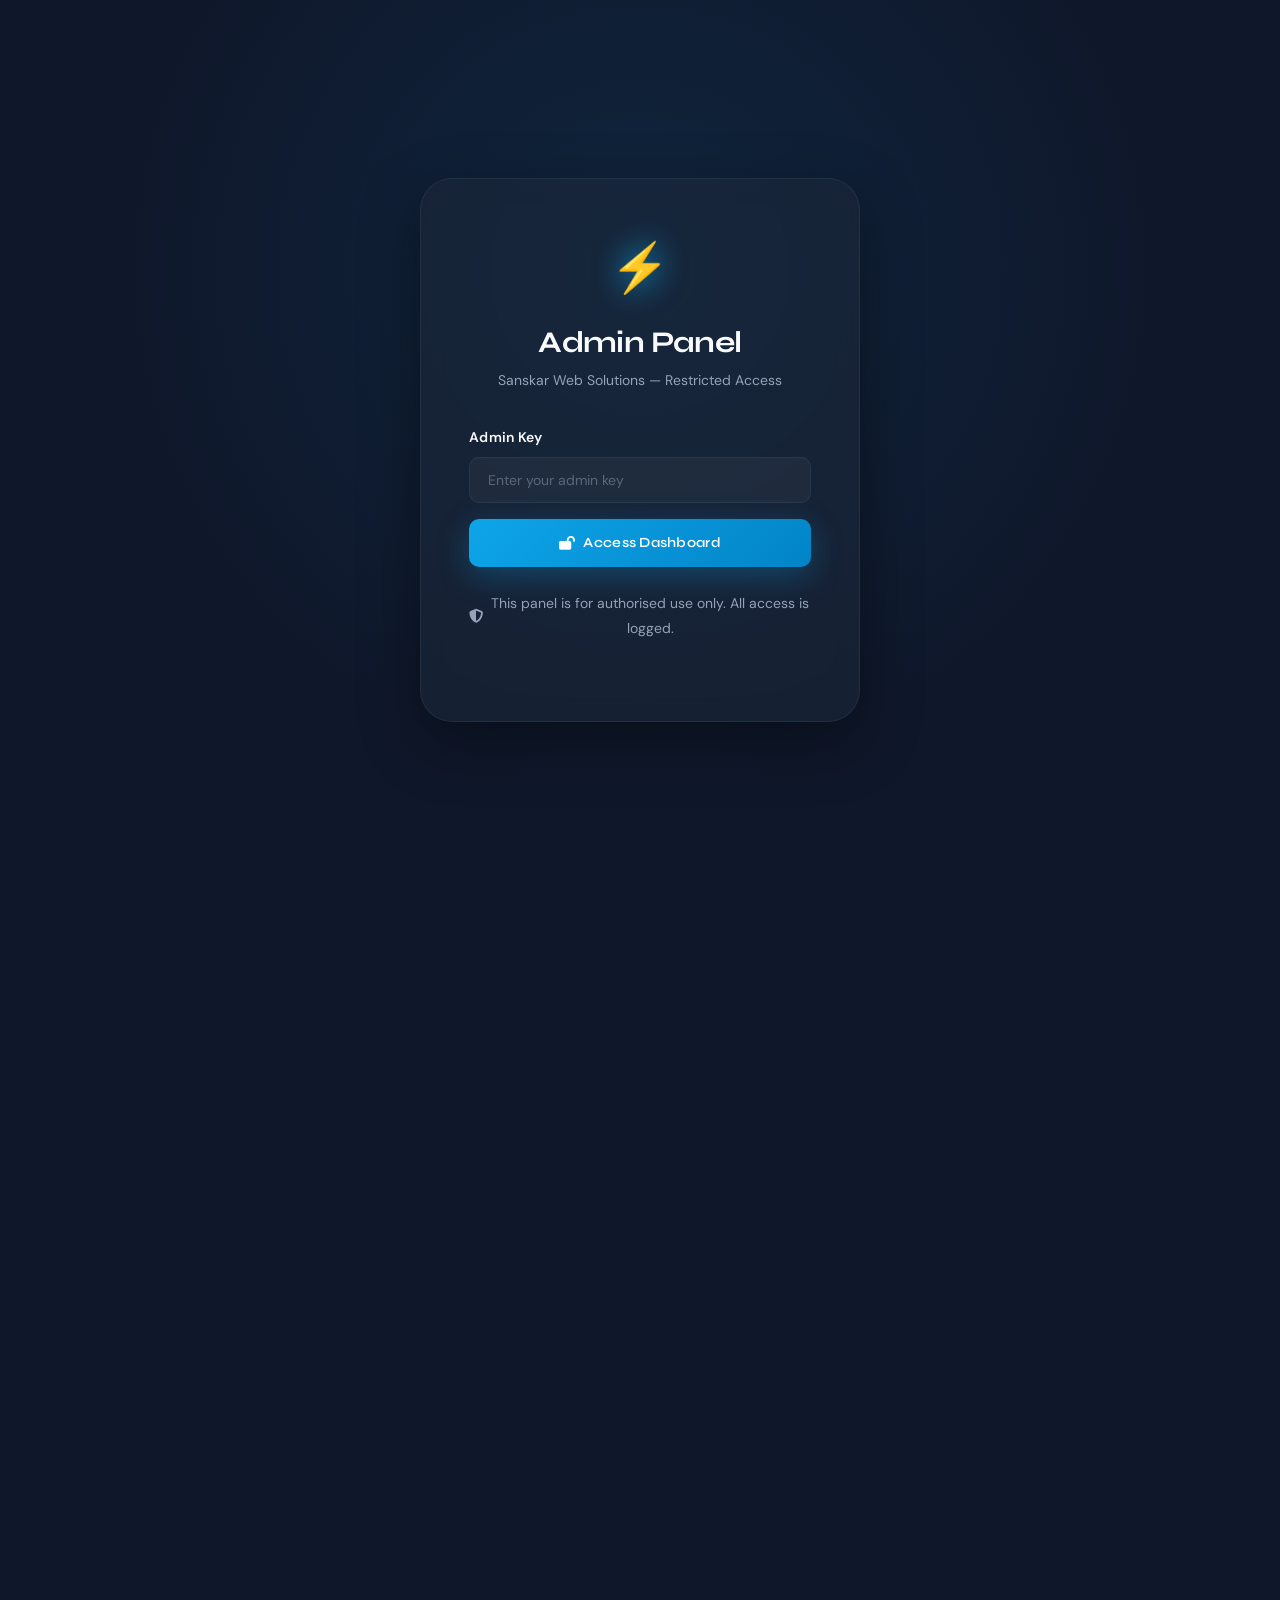
<file: admin.html>
<!--
  ================================================================
  SECURITY NOTICE — READ BEFORE DEPLOYING
  ================================================================
  This admin dashboard is a STATIC HTML FRONTEND.

  WHAT THIS MEANS:
  - The admin key is entered in the browser and sent as an HTTP
    header (x-admin-key) with every API request.
  - Anyone who opens DevTools can see the API endpoint URL.
  - The "security" here is entirely enforced by your BACKEND —
    not by this HTML file.

  REQUIRED BACKEND PROTECTIONS (implement these on Render):
  1. Validate x-admin-key on every /api/v1/leads request.
     Return HTTP 401 for missing or wrong keys.
  2. Store the admin key in an environment variable on Render,
     NEVER hardcode it in source code.
  3. Add rate limiting to the /api/v1/leads endpoint (e.g., 
     express-rate-limit) to prevent brute-force key guessing.
  4. Enable CORS restrictions — only allow your domain to call
     the API, not arbitrary origins.
  5. For production, consider replacing this static page with
     a server-rendered route (Express/Next.js) that checks a
     session cookie before serving the dashboard HTML at all.

  WHAT YOU MUST NOT DO:
  - Never hardcode the actual admin key in this HTML file or JS.
  - Never expose your database credentials in any frontend file.
  - Never rely on meta robots "noindex" as a security measure —
    it only hides the page from search engines, not from humans.
  ================================================================
-->
<!DOCTYPE html>
<html lang="en" data-theme="dark">
<head>
  <meta charset="UTF-8" />
  <meta name="color-scheme" content="dark" />
  <meta name="theme-color" content="#0f172a" />
  <meta name="viewport" content="width=device-width, initial-scale=1.0, viewport-fit=cover" />
  <title>Admin Dashboard | Sanskar Web Solutions</title>
  <meta name="description" content="Sanskar Web Solutions admin dashboard — manage leads and enquiries." />
  <meta name="robots" content="noindex, nofollow" />
  <link rel="canonical" href="https://sanskarwebsolutions.in/admin.html" />

  <link rel="icon" type="image/svg+xml" href="data:image/svg+xml,<svg xmlns='http://www.w3.org/2000/svg' viewBox='0 0 100 100'><rect width='100' height='100' rx='20' fill='%230f172a'/><text y='.9em' font-size='80' x='10'>⚡</text></svg>" />
  <link rel="preconnect" href="https://fonts.googleapis.com" />
  <link rel="preconnect" href="https://fonts.gstatic.com" crossorigin />
  <link href="https://fonts.googleapis.com/css2?family=Syne:wght@400;500;600;700;800&family=DM+Sans:ital,opsz,wght@0,9..40,300;0,9..40,400;0,9..40,500;1,9..40,300&display=swap" rel="stylesheet" />
  <link rel="stylesheet" href="https://cdnjs.cloudflare.com/ajax/libs/font-awesome/6.5.0/css/all.min.css" media="print" onload="this.media='all'" />
  <noscript><link rel="stylesheet" href="https://cdnjs.cloudflare.com/ajax/libs/font-awesome/6.5.0/css/all.min.css" /></noscript>
  <link rel="stylesheet" href="css/style.css" />

  <style>
    /* ---- Admin-specific styles (self-contained, no AOS needed) ---- */
    .admin-page { min-height: 100vh; display: flex; flex-direction: column; background: var(--bg); }

    /* ---- LOGIN ---- */
    #adminLogin {
      min-height: 100vh;
      display: flex;
      align-items: center;
      justify-content: center;
      padding: 2rem;
      background: radial-gradient(ellipse at 50% 30%, rgba(14,165,233,0.1) 0%, transparent 60%), var(--bg);
    }
    .login-card {
      background: var(--card);
      border: 1px solid var(--border);
      border-radius: var(--radius-xl);
      padding: 3rem;
      width: 100%;
      max-width: 440px;
      text-align: center;
      box-shadow: var(--shadow-lg);
      backdrop-filter: blur(12px);
    }
    .login-logo { font-size: 3rem; margin-bottom: 1rem; filter: drop-shadow(0 0 16px var(--accent)); }
    .login-card h1 { font-size: var(--fs-2xl); color: var(--text); margin-bottom: 0.5rem; }
    .login-card p { font-size: var(--fs-sm); color: var(--muted); margin-bottom: 2rem; }
    .login-form { display: flex; flex-direction: column; gap: 1rem; text-align: left; }
    #loginError {
      background: rgba(239,68,68,0.1);
      border: 1px solid rgba(239,68,68,0.3);
      border-radius: var(--radius-sm);
      padding: 0.75rem 1rem;
      color: #f87171;
      font-size: var(--fs-sm);
      display: none;
    }
    .login-warn {
      margin-top: 1.5rem;
      font-size: var(--fs-xs);
      color: var(--muted);
      display: flex;
      align-items: center;
      justify-content: center;
      gap: 0.4rem;
    }

    /* ---- DASHBOARD ---- */
    #adminDash { display: none; flex: 1; flex-direction: column; }
    .admin-header {
      position: sticky;
      top: 0;
      z-index: 100;
      background: rgba(15,23,42,0.95);
      backdrop-filter: blur(16px);
      border-bottom: 1px solid var(--border);
      padding: 0 1.5rem;
      height: 64px;
      display: flex;
      align-items: center;
      justify-content: space-between;
    }
    .admin-header-left { display: flex; align-items: center; gap: 0.75rem; }
    .admin-header-left .logo-text { font-family: var(--font-display); font-size: var(--fs-base); font-weight: 700; }
    .admin-badge {
      background: var(--accent-glow);
      border: 1px solid var(--border-accent);
      color: var(--accent);
      font-size: var(--fs-xs);
      font-weight: 700;
      padding: 2px 10px;
      border-radius: 99px;
      text-transform: uppercase;
      letter-spacing: 0.1em;
    }
    .admin-header-right { display: flex; align-items: center; gap: 1rem; }
    .admin-main { flex: 1; padding: 2rem 1.5rem; max-width: 1400px; margin: 0 auto; width: 100%; }

    /* ---- STAT BENTO ---- */
    .admin-stats-grid {
      display: grid;
      grid-template-columns: repeat(4, 1fr);
      gap: 1rem;
      margin-bottom: 2rem;
    }
    .admin-stat-card {
      background: var(--card);
      border: 1px solid var(--border);
      border-radius: var(--radius);
      padding: 1.5rem;
      display: flex;
      flex-direction: column;
      gap: 0.5rem;
      transition: var(--transition);
    }
    .admin-stat-card:hover { border-color: var(--border-accent); transform: translateY(-2px); }
    .asc-label { font-size: var(--fs-xs); font-weight: 600; text-transform: uppercase; letter-spacing: 0.1em; color: var(--muted); display: flex; align-items: center; gap: 0.4rem; }
    .asc-label .fa { color: var(--accent); }
    .asc-value { font-family: var(--font-display); font-size: var(--fs-3xl); font-weight: 800; color: var(--text); line-height: 1; }
    .asc-sub { font-size: var(--fs-xs); color: var(--muted); }

    /* ---- CONTROLS ---- */
    .admin-controls {
      display: flex;
      flex-wrap: wrap;
      gap: 1rem;
      align-items: center;
      margin-bottom: 1.5rem;
      background: var(--card);
      border: 1px solid var(--border);
      border-radius: var(--radius);
      padding: 1rem 1.25rem;
    }
    .admin-search-wrap { position: relative; flex: 1; min-width: 200px; }
    .admin-search-wrap .fa { position: absolute; left: 0.9rem; top: 50%; transform: translateY(-50%); color: var(--muted); font-size: var(--fs-sm); }
    #leadsSearch { padding-left: 2.5rem; }
    .admin-controls select { min-width: 160px; }
    .admin-controls-right { display: flex; gap: 0.75rem; margin-left: auto; flex-wrap: wrap; }

    /* ---- TABLE ---- */
    .admin-table-wrap {
      background: var(--card);
      border: 1px solid var(--border);
      border-radius: var(--radius);
      overflow: hidden;
    }
    .admin-table-header {
      display: flex;
      align-items: center;
      justify-content: space-between;
      padding: 1.1rem 1.5rem;
      border-bottom: 1px solid var(--border);
    }
    .admin-table-header h3 { font-family: var(--font-display); font-size: var(--fs-base); color: var(--text); }
    .admin-table-header span { font-size: var(--fs-xs); color: var(--muted); }
    .admin-table-outer { overflow-x: auto; }
    table.leads-table { width: 100%; border-collapse: collapse; min-width: 720px; }
    .leads-table thead th {
      background: rgba(255,255,255,0.03);
      padding: 0.75rem 1rem;
      text-align: left;
      font-size: var(--fs-xs);
      font-weight: 700;
      text-transform: uppercase;
      letter-spacing: 0.08em;
      color: var(--muted);
      border-bottom: 1px solid var(--border);
      white-space: nowrap;
    }
    .leads-table tbody td {
      padding: 0.85rem 1rem;
      font-size: var(--fs-sm);
      color: var(--muted);
      border-bottom: 1px solid rgba(148,163,184,0.06);
      vertical-align: middle;
    }
    .admin-lead-row:hover td { background: rgba(14,165,233,0.04); color: var(--text); }
    .cell-name { color: var(--text) !important; font-weight: 600; }
    .cell-actions { display: flex; gap: 0.5rem; align-items: center; }
    .admin-wa-btn {
      display: inline-flex;
      align-items: center;
      justify-content: center;
      width: 34px;
      height: 34px;
      background: rgba(37,211,102,0.1);
      border: 1px solid rgba(37,211,102,0.3);
      border-radius: var(--radius-sm);
      color: #25d366;
      font-size: 1rem;
      transition: var(--transition);
    }
    .admin-wa-btn:hover { background: rgba(37,211,102,0.2); transform: translateY(-2px); }
    .admin-preview-btn {
      display: inline-flex;
      align-items: center;
      justify-content: center;
      width: 34px;
      height: 34px;
      background: var(--accent-glow);
      border: 1px solid var(--border-accent);
      border-radius: var(--radius-sm);
      color: var(--accent);
      font-size: 0.85rem;
      transition: var(--transition);
    }
    .admin-preview-btn:hover { background: rgba(14,165,233,0.2); transform: translateY(-2px); }

    /* ---- LOADING / ERROR ---- */
    #leadsLoading {
      text-align: center;
      padding: 3rem;
      color: var(--muted);
      display: none;
    }
    #leadsLoading .fa { font-size: 2rem; color: var(--accent); margin-bottom: 0.75rem; display: block; animation: spin 1s linear infinite; }
    @keyframes spin { to { transform: rotate(360deg); } }
    #leadsErrorMsg {
      margin: 1rem 1.5rem;
      background: rgba(239,68,68,0.1);
      border: 1px solid rgba(239,68,68,0.3);
      border-radius: var(--radius-sm);
      padding: 1rem 1.25rem;
      color: #f87171;
      font-size: var(--fs-sm);
      display: none;
    }

    /* ---- MODAL ---- */
    .admin-modal-overlay {
      position: fixed;
      inset: 0;
      background: rgba(15,23,42,0.85);
      backdrop-filter: blur(8px);
      z-index: 2000;
      display: flex;
      align-items: center;
      justify-content: center;
      padding: 1rem;
    }
    .admin-modal {
      background: var(--card-solid);
      border: 1px solid var(--border-accent);
      border-radius: var(--radius-xl);
      padding: 2rem;
      width: 100%;
      max-width: 520px;
      max-height: 80vh;
      overflow-y: auto;
      box-shadow: var(--shadow-lg);
    }
    .admin-modal-title { font-family: var(--font-display); font-size: var(--fs-xl); color: var(--text); margin-bottom: 1.5rem; }
    .admin-modal-row { display: flex; gap: 1rem; padding: 0.75rem 0; border-bottom: 1px solid var(--border); align-items: flex-start; }
    .admin-modal-row:last-of-type { border-bottom: none; }
    .admin-modal-label { font-size: var(--fs-xs); font-weight: 700; text-transform: uppercase; letter-spacing: 0.08em; color: var(--accent); min-width: 80px; padding-top: 2px; }
    .admin-modal-value { font-size: var(--fs-sm); color: var(--text); flex: 1; word-break: break-word; }
    .admin-modal-close { margin-top: 1.5rem; width: 100%; justify-content: center; min-height: 44px; background: var(--card); border: 1px solid var(--border); color: var(--muted); border-radius: var(--radius-sm); font-family: var(--font-display); font-weight: 600; font-size: var(--fs-sm); transition: var(--transition); }
    .admin-modal-close:hover { border-color: var(--accent); color: var(--accent); }

    /* ---- RESPONSIVE ---- */
    @media (max-width: 768px) {
      .admin-stats-grid { grid-template-columns: repeat(2, 1fr); }
      .admin-controls { flex-direction: column; }
      .admin-controls-right { margin-left: 0; width: 100%; }
      .admin-controls-right .btn { flex: 1; justify-content: center; }
      .admin-main { padding: 1rem; }
    }
    @media (max-width: 480px) {
      .admin-stats-grid { grid-template-columns: 1fr 1fr; }
      .login-card { padding: 2rem 1.5rem; }
    }
  </style>
</head>
<body class="admin-page">

  <!-- ============================================================
       ADMIN LOGIN SCREEN
  ============================================================ -->
  <div id="adminLogin">
    <div class="login-card">
      <div class="login-logo">⚡</div>
      <h1>Admin Panel</h1>
      <p>Sanskar Web Solutions — Restricted Access</p>
      <div id="loginError"></div>
      <form id="adminLoginForm" class="login-form" novalidate>
        <div class="form-group">
          <label for="adminKeyInput">Admin Key</label>
          <input
            type="password"
            id="adminKeyInput"
            class="form-control"
            placeholder="Enter your admin key"
            autocomplete="current-password"
            required
          />
        </div>
        <button type="submit" class="btn btn-primary" style="width:100%; justify-content:center; min-height:48px;">
          <i class="fa fa-lock-open"></i> Access Dashboard
        </button>
      </form>
      <p class="login-warn">
        <i class="fa fa-shield-halved"></i>
        This panel is for authorised use only. All access is logged.
      </p>
    </div>
  </div>

  <!-- ============================================================
       ADMIN DASHBOARD
  ============================================================ -->
  <div id="adminPanel">
    <div id="adminDash">

      <!-- Admin Header -->
      <header class="admin-header">
        <div class="admin-header-left">
          <span style="font-size:1.4rem; filter:drop-shadow(0 0 8px var(--accent));">⚡</span>
          <span class="logo-text">Sanskar <span class="accent">Web</span></span>
          <span class="admin-badge">Admin</span>
        </div>
        <div class="admin-header-right">
          <a href="index.html" class="btn btn-ghost" style="padding:0.5rem 1rem; font-size:var(--fs-xs);">
            <i class="fa fa-house"></i> Site
          </a>
          <button class="btn btn-ghost" id="adminLogout" style="padding:0.5rem 1rem; font-size:var(--fs-xs); color:#f87171; border-color:rgba(239,68,68,0.3);">
            <i class="fa fa-right-from-bracket"></i> Logout
          </button>
        </div>
      </header>

      <main class="admin-main">

        <!-- Stat Cards Bento -->
        <div class="admin-stats-grid">
          <div class="admin-stat-card">
            <div class="asc-label"><i class="fa fa-users"></i> Total Leads</div>
            <div class="asc-value" id="statTotal">—</div>
            <div class="asc-sub">All time submissions</div>
          </div>
          <div class="admin-stat-card">
            <div class="asc-label"><i class="fa fa-calendar-day"></i> Today</div>
            <div class="asc-value" id="statToday">—</div>
            <div class="asc-sub">Leads received today</div>
          </div>
          <div class="admin-stat-card">
            <div class="asc-label"><i class="fa fa-calendar-week"></i> This Week</div>
            <div class="asc-value" id="statWeek">—</div>
            <div class="asc-sub">Last 7 days</div>
          </div>
          <div class="admin-stat-card">
            <div class="asc-label"><i class="fa fa-star"></i> New</div>
            <div class="asc-value" id="statNew">—</div>
            <div class="asc-sub">Uncontacted leads</div>
          </div>
        </div>

        <!-- Controls -->
        <div class="admin-controls">
          <div class="admin-search-wrap">
            <i class="fa fa-magnifying-glass"></i>
            <input type="search" id="leadsSearch" class="form-control" placeholder="Search by name, email, phone…" />
          </div>
          <select id="filterService" class="form-control">
            <option value="">All Services</option>
            <option value="website">Website</option>
            <option value="graphic-design">Graphic Design</option>
            <option value="video-editing">Video Editing</option>
            <option value="ai-automation">AI Automation</option>
            <option value="seo">Local SEO</option>
            <option value="maintenance">Maintenance</option>
            <option value="other">Other</option>
          </select>
          <select id="filterSort" class="form-control">
            <option value="newest">Newest First</option>
            <option value="oldest">Oldest First</option>
            <option value="name_az">Name A–Z</option>
            <option value="name_za">Name Z–A</option>
          </select>
          <div class="admin-controls-right">
            <button class="btn btn-ghost" id="refreshLeads" style="font-size:var(--fs-sm); padding:0.6rem 1rem;">
              <i class="fa fa-rotate-right"></i> Refresh
            </button>
            <button class="btn btn-primary" id="exportCSV" style="font-size:var(--fs-sm); padding:0.6rem 1rem;">
              <i class="fa fa-file-csv"></i> Export CSV
            </button>
          </div>
        </div>

        <!-- Leads Table -->
        <div class="admin-table-wrap">
          <div class="admin-table-header">
            <h3>All Leads</h3>
            <span id="leadsCountLabel">Loading…</span>
          </div>

          <div id="leadsLoading">
            <i class="fa fa-spinner"></i>
            <p>Fetching leads from the server…</p>
          </div>
          <div id="leadsErrorMsg"></div>

          <div class="admin-table-outer">
            <table class="leads-table" aria-label="Leads table">
              <thead>
                <tr>
                  <th>#</th>
                  <th>Name</th>
                  <th>Email</th>
                  <th>Phone</th>
                  <th>Service</th>
                  <th>Date</th>
                  <th>Actions</th>
                </tr>
              </thead>
              <tbody id="leadsTableBody"></tbody>
            </table>
          </div>
        </div>

      </main>
    </div>
  </div>

  <!-- admin.html only needs main.js for the dashboard logic.
       particles.js, typed.js, and AOS are not used on this page. -->
  <script src="js/main.js"></script>

  <script>
    /* Live lead count label — updates whenever the table body changes */
    document.addEventListener('DOMContentLoaded', () => {
      const tbody = document.getElementById('leadsTableBody');
      const label = document.getElementById('leadsCountLabel');
      if (!tbody || !label) return;

      const observer = new MutationObserver(() => {
        const rows = tbody.querySelectorAll('.admin-lead-row');
        label.textContent = rows.length + ' lead' + (rows.length !== 1 ? 's' : '');
      });
      observer.observe(tbody, { childList: true });
    });
  </script>
</body>
</html>
</file>
<file: css/style.css>
/* ============================================================
   SANSKAR WEB SOLUTIONS — style.css
   Premium Midnight Slate Navy & Soft Cyan Theme
   Mobile-First | CSS Variables | Modular | Production-Ready
   ============================================================ */

/* ============================================================
   1. CSS CUSTOM PROPERTIES (VARIABLES)
   ============================================================ */
:root {
  /* Core Theme */
  --bg:            #0f172a;
  --bg-alt:        #0d1526;
  --card:          rgba(30, 41, 59, 0.5);
  --card-solid:    #1e293b;
  --text:          #f8fafc;
  --muted:         #94a3b8;
  --accent:        #0ea5e9;
  --accent-dark:   #0284c7;
  --accent-light:  #38bdf8;
  --accent-glow:   rgba(14, 165, 233, 0.25);
  --shadow:        0 10px 30px rgba(0, 0, 0, 0.2);
  --shadow-lg:     0 20px 60px rgba(0, 0, 0, 0.4);
  --shadow-accent: 0 8px 32px rgba(14, 165, 233, 0.3);
  --border:        rgba(148, 163, 184, 0.1);
  --border-accent: rgba(14, 165, 233, 0.3);
  --radius:        16px;
  --radius-sm:     10px;
  --radius-lg:     24px;
  --radius-xl:     32px;
  --transition:    all 0.3s cubic-bezier(0.4, 0, 0.2, 1);
  --transition-slow: all 0.6s cubic-bezier(0.4, 0, 0.2, 1);

  /* Typography */
  --font-display: 'Syne', sans-serif;
  --font-body:    'DM Sans', sans-serif;
  --fs-xs:   0.75rem;
  --fs-sm:   0.875rem;
  --fs-base: 1rem;
  --fs-md:   1.125rem;
  --fs-lg:   1.25rem;
  --fs-xl:   1.5rem;
  --fs-2xl:  1.875rem;
  --fs-3xl:  2.25rem;
  --fs-4xl:  3rem;
  --fs-5xl:  3.75rem;
  --fs-6xl:  4.5rem;

  /* Spacing */
  --space-1:  0.25rem;
  --space-2:  0.5rem;
  --space-3:  0.75rem;
  --space-4:  1rem;
  --space-6:  1.5rem;
  --space-8:  2rem;
  --space-10: 2.5rem;
  --space-12: 3rem;
  --space-16: 4rem;
  --space-20: 5rem;
  --space-24: 6rem;

  /* Layout */
  --container: 1200px;
  --nav-height: 72px;
  --section-padding: 6rem 0;
}

/* ============================================================
   2. RESET & BASE
   ============================================================ */
*, *::before, *::after {
  margin: 0;
  padding: 0;
  box-sizing: border-box;
}

html {
  scroll-behavior: smooth;
  font-size: 16px;
  -webkit-text-size-adjust: 100%;
  /* Anchor links offset by nav height so headings aren't hidden */
  scroll-padding-top: calc(var(--nav-height) + 1rem);
}

body {
  font-family: var(--font-body);
  background-color: var(--bg);
  color: var(--text);
  line-height: 1.7;
  overflow-x: hidden;
  -webkit-font-smoothing: antialiased;
  -moz-osx-font-smoothing: grayscale;
  /* Sharper text rendering across all browsers */
  text-rendering: optimizeLegibility;
}

body.menu-open {
  overflow: hidden;
  /* Prevent background page from scrolling when mobile nav is open */
  overscroll-behavior: none;
}

/* ---- Cross-browser interactive element resets ---- */
a, button, input, select, textarea, label {
  /* Remove the blue/grey flash on tap in iOS Safari and Android Chrome */
  -webkit-tap-highlight-color: transparent;
}

a, button {
  /* Remove 300ms tap delay on older Android browsers */
  touch-action: manipulation;
}

/* Prevent long words, URLs, and email addresses from overflowing
   their containers on narrow mobile screens */
p, li, .testimonial-text, .footer-address, .faq-a,
.why-item p, .bento-card p, .step-content p,
.hero-description, .about-lead, .pricing-card p {
  overflow-wrap: break-word;
  word-break: break-word;
}

img {
  max-width: 100%;
  height: auto;
  display: block;
}

a {
  color: inherit;
  text-decoration: none;
  transition: var(--transition);
}

ul {
  list-style: none;
}

button {
  border: none;
  cursor: pointer;
  font-family: var(--font-body);
  background: none;
}

address {
  font-style: normal;
}

/* ============================================================
   3. CUSTOM CURSOR
   ============================================================ */
.cursor-dot,
.cursor-outline {
  position: fixed;
  top: 0;
  left: 0;
  pointer-events: none;
  z-index: 9999;
  transform: translate(-50%, -50%);
  transition: opacity 0.3s ease;
}

.cursor-dot {
  width: 8px;
  height: 8px;
  background: var(--accent);
  border-radius: 50%;
  transition: width 0.2s ease, height 0.2s ease, background 0.2s ease;
}

.cursor-outline {
  width: 36px;
  height: 36px;
  border: 2px solid var(--accent);
  border-radius: 50%;
  opacity: 0.5;
  transition: width 0.3s ease, height 0.3s ease, opacity 0.3s ease, border-color 0.3s ease;
}

@media (hover: hover) and (pointer: fine) {
  body:has(a:hover) .cursor-dot,
  body:has(button:hover) .cursor-dot {
    width: 12px;
    height: 12px;
    background: var(--accent-light);
  }

  body:has(a:hover) .cursor-outline,
  body:has(button:hover) .cursor-outline {
    width: 56px;
    height: 56px;
    opacity: 0.2;
    border-color: var(--accent-light);
  }
}

@media (max-width: 768px) {
  .cursor-dot,
  .cursor-outline {
    display: none !important;
  }
}

/* ============================================================
   4. PRELOADER — Premium 3D Cyber Cube
   Pure CSS. No libraries. No WebGL.
   The cube is 100×100px. Each face is offset by translateZ(50px)
   after the appropriate rotateX/Y so all 6 faces form a closed box.
   ============================================================ */
#preloader {
  position: fixed;
  inset: 0;
  z-index: 10000;
  background: #060b14;
  display: flex;
  align-items: center;
  justify-content: center;
  transition: opacity 0.7s ease, visibility 0.7s ease;
}

#preloader.hidden {
  opacity: 0;
  visibility: hidden;
  pointer-events: none;
}

/* ---- Inner container ---- */
.preloader-inner-3d {
  display: flex;
  flex-direction: column;
  align-items: center;
  gap: 2.5rem;
  user-select: none;
}

/* ---- Cube wrapper — holds the 3D perspective ---- */
.cube-wrapper {
  width: 100px;
  height: 100px;
  perspective: 340px;
  perspective-origin: 50% 50%;
}

/* ---- Cube — the rotating 3D object ---- */
.cube {
  width: 100px;
  height: 100px;
  position: relative;
  transform-style: preserve-3d;
  animation: spinCube 3.6s cubic-bezier(0.45, 0.05, 0.55, 0.95) infinite;
  /* Promote to its own GPU compositing layer for smooth 3D rendering */
  will-change: transform;
}

/* ---- All 6 faces — shared glass style ---- */
.face {
  position: absolute;
  width: 100px;
  height: 100px;
  background: rgba(14, 165, 233, 0.06);
  border: 1px solid rgba(14, 165, 233, 0.55);
  -webkit-backdrop-filter: blur(6px);
  backdrop-filter: blur(6px);
  /* Hide back faces so GPU doesn't render invisible surfaces */
  backface-visibility: hidden;
  -webkit-backface-visibility: hidden;
  /* Inner rim glow + outer edge glow */
  box-shadow:
    inset 0 0 18px rgba(14, 165, 233, 0.25),
    inset 0 0  4px rgba(56, 189, 248, 0.15),
    0 0 14px rgba(14, 165, 233, 0.35),
    0 0  3px rgba(56, 189, 248, 0.20);
  border-radius: 4px;
}

/* ---- Face transforms — precise 3D math ----
   All faces start at the cube origin (0,0,0).
   We rotate each face to face its direction,
   then push it 50px (half of 100px) outward along its new local Z.
   This places every face exactly on the surface of the cube.
   ---- */

/* Front  — facing viewer, no rotation needed */
.face-front  { transform: translateZ(50px); }

/* Back   — flip 180° around Y, then push out */
.face-back   { transform: rotateY(180deg) translateZ(50px); }

/* Left   — rotate -90° around Y, push out */
.face-left   { transform: rotateY(-90deg) translateZ(50px); }

/* Right  — rotate +90° around Y, push out */
.face-right  { transform: rotateY(90deg) translateZ(50px); }

/* Top    — rotate +90° around X, push out */
.face-top    { transform: rotateX(90deg) translateZ(50px); }

/* Bottom — rotate -90° around X, push out */
.face-bottom { transform: rotateX(-90deg) translateZ(50px); }

/* ---- Core — the lightning bolt at the cube's center ---- */
.cube-core {
  position: absolute;
  inset: 0;
  display: flex;
  align-items: center;
  justify-content: center;
  font-size: 2.6rem;
  z-index: 1;
  /* Keep core always facing the viewer — it sits at the
     geometric centre of the cube, visible through the glass */
  transform: translateZ(51px);
  animation: pulseCore 1.8s ease-in-out infinite;
  pointer-events: none;
}

/* ---- Brand text below the cube ---- */
.preloader-text-3d {
  font-family: 'Syne', sans-serif;
  font-size: 1.35rem;
  font-weight: 800;
  letter-spacing: 0.22em;
  text-transform: uppercase;
  color: #e2f0ff;
  /* Stacked text-shadow for extruded 3D depth effect */
  text-shadow:
    0   1px 0 #0ea5e9,
    0   2px 0 #0d9bd8,
    0   3px 0 #0b8fc5,
    0   4px 0 #0a82b2,
    0   5px 0 #09769f,
    0   6px 0 #08698c,
    0   8px 12px rgba(14, 165, 233, 0.45),
    0  14px 20px rgba(0, 0, 0, 0.5);
}

/* ---- Blinking status text ---- */
.preloader-loading-text {
  font-family: 'DM Sans', monospace, sans-serif;
  font-size: 0.68rem;
  letter-spacing: 0.28em;
  text-transform: uppercase;
  color: #0ea5e9;
  margin-top: -1.6rem;
  animation: blinkStep 1.1s steps(1, end) infinite;
}

/* ============================================================
   PRELOADER KEYFRAMES
   ============================================================ */

/* Continuous 360° spin across all three axes for a tumbling effect */
@keyframes spinCube {
  0%   { transform: rotateX(  0deg) rotateY(  0deg) rotateZ(  0deg); }
  25%  { transform: rotateX( 90deg) rotateY( 90deg) rotateZ(  0deg); }
  50%  { transform: rotateX(180deg) rotateY(180deg) rotateZ( 90deg); }
  75%  { transform: rotateX(270deg) rotateY(270deg) rotateZ(180deg); }
  100% { transform: rotateX(360deg) rotateY(360deg) rotateZ(360deg); }
}

/* Core icon scales and glows rhythmically */
@keyframes pulseCore {
  0%, 100% {
    transform: translateZ(51px) scale(1);
    filter: drop-shadow(0 0  6px #0ea5e9)
            drop-shadow(0 0 14px #38bdf8);
  }
  50% {
    transform: translateZ(51px) scale(1.18);
    filter: drop-shadow(0 0 16px #0ea5e9)
            drop-shadow(0 0 32px #38bdf8)
            drop-shadow(0 0 52px rgba(56, 189, 248, 0.6));
  }
}

/* Hard blink — steps() so it's a crisp on/off, not a fade */
@keyframes blinkStep {
  0%, 49% { opacity: 1; }
  50%, 99% { opacity: 0; }
}


/* ============================================================
   5. TYPOGRAPHY
   ============================================================ */
h1, h2, h3, h4, h5, h6 {
  font-family: var(--font-display);
  font-weight: 700;
  line-height: 1.2;
  letter-spacing: -0.02em;
}

h1 { font-size: clamp(var(--fs-3xl), 6vw, var(--fs-6xl)); }
h2 { font-size: clamp(var(--fs-2xl), 4vw, var(--fs-4xl)); }
h3 { font-size: clamp(var(--fs-lg),  2.5vw, var(--fs-2xl)); }
h4 { font-size: var(--fs-lg); }

p {
  color: var(--muted);
  line-height: 1.8;
}

/* Gradient Text */
.gradient-text {
  background: linear-gradient(135deg, var(--accent) 0%, var(--accent-light) 50%, #818cf8 100%);
  background-size: 200% 200%;
  -webkit-background-clip: text;
  -webkit-text-fill-color: transparent;
  background-clip: text;
  animation: gradientShift 4s ease infinite;
}

@keyframes gradientShift {
  0%   { background-position: 0% 50%; }
  50%  { background-position: 100% 50%; }
  100% { background-position: 0% 50%; }
}

.accent { color: var(--accent); }

/* ============================================================
   6. LAYOUT UTILITIES
   ============================================================ */
.container {
  width: 100%;
  max-width: var(--container);
  margin: 0 auto;
  padding: 0 var(--space-6);
}

.section {
  padding: var(--section-padding);
}

.section-header {
  text-align: center;
  max-width: 700px;
  margin: 0 auto var(--space-16);
}

.section-tag {
  display: inline-block;
  font-size: var(--fs-xs);
  font-weight: 600;
  text-transform: uppercase;
  letter-spacing: 0.15em;
  color: var(--accent);
  background: var(--accent-glow);
  border: 1px solid var(--border-accent);
  padding: var(--space-1) var(--space-4);
  border-radius: 99px;
  margin-bottom: var(--space-4);
}

.section-title {
  margin-bottom: var(--space-4);
  color: var(--text);
}

.section-subtitle {
  font-size: var(--fs-md);
  color: var(--muted);
  max-width: 560px;
  margin: 0 auto;
}

.section-cta {
  text-align: center;
  margin-top: var(--space-12);
}

/* ============================================================
   7. BUTTONS
   ============================================================ */
.btn {
  display: inline-flex;
  align-items: center;
  gap: var(--space-2);
  padding: 0.75rem 1.75rem;
  border-radius: var(--radius-sm);
  font-family: var(--font-display);
  font-size: var(--fs-sm);
  font-weight: 600;
  letter-spacing: 0.02em;
  transition: var(--transition);
  position: relative;
  overflow: hidden;
  white-space: nowrap;
}

.btn::after {
  content: '';
  position: absolute;
  inset: 0;
  background: rgba(255,255,255,0.08);
  opacity: 0;
  transition: opacity 0.2s ease;
}

/* Hover transforms only on real pointer devices — prevents
   sticky-hover flash on touch screens and iPads */
@media (hover: hover) and (pointer: fine) {
  .btn:hover::after {
    opacity: 1;
  }

  .btn-primary:hover {
    transform: translateY(-2px);
    box-shadow: 0 12px 40px rgba(14, 165, 233, 0.45);
  }

  .btn-ghost:hover {
    border-color: var(--accent);
    color: var(--accent);
    transform: translateY(-2px);
  }

  .btn-whatsapp:hover {
    background: #1ebe5d;
    transform: translateY(-2px);
    box-shadow: 0 8px 24px rgba(37, 211, 102, 0.35);
  }

  .btn-whatsapp-big:hover {
    background: #1ebe5d;
    transform: translateY(-3px);
    box-shadow: 0 12px 36px rgba(37, 211, 102, 0.4);
  }

  .btn-small:hover {
    background: var(--accent-light);
  }
}

.btn-primary {
  background: linear-gradient(135deg, var(--accent), var(--accent-dark));
  color: #fff;
  box-shadow: var(--shadow-accent);
}

.btn-ghost {
  background: transparent;
  color: var(--text);
  border: 1px solid var(--border);
}

.btn-whatsapp {
  background: #25d366;
  color: #fff;
  padding: 0.6rem 1.25rem;
  font-size: var(--fs-sm);
  border-radius: var(--radius-sm);
}

.btn-whatsapp-big {
  background: #25d366;
  color: #fff;
  padding: 0.9rem 2rem;
  font-size: var(--fs-base);
  border-radius: var(--radius-sm);
  font-family: var(--font-display);
  font-weight: 600;
  display: inline-flex;
  align-items: center;
  gap: var(--space-2);
}

.btn-small {
  padding: 0.5rem 1.1rem;
  font-size: var(--fs-xs);
  background: var(--accent);
  color: #fff;
  border-radius: var(--radius-sm);
  font-family: var(--font-display);
  font-weight: 600;
}

/* ============================================================
   8. SPOTLIGHT CARD EFFECT
   ============================================================ */
.spotlight-card {
  position: relative;
  overflow: hidden;
}

.spotlight-card::before {
  content: '';
  position: absolute;
  width: 300px;
  height: 300px;
  background: radial-gradient(circle, rgba(14, 165, 233, 0.18) 0%, transparent 70%);
  border-radius: 50%;
  pointer-events: none;
  transform: translate(-50%, -50%);
  opacity: 0;
  transition: opacity 0.3s ease;
  z-index: 0;
  left: var(--spotlight-x, 50%);
  top:  var(--spotlight-y, 50%);
}

/* Only activate spotlight glow on devices that support true hover.
   This prevents the "sticky hover" effect on iPads and touchscreens. */
@media (hover: hover) and (pointer: fine) {
  .spotlight-card:hover::before {
    opacity: 1;
  }
}

.spotlight-card > * {
  position: relative;
  z-index: 1;
}

/* ============================================================
   9. HEADER & NAVIGATION
   ============================================================ */
.header {
  position: fixed;
  top: 0;
  left: 0;
  right: 0;
  z-index: 1000;
  height: var(--nav-height);
  display: flex;
  align-items: center;
  background: rgba(15, 23, 42, 0.7);
  -webkit-backdrop-filter: blur(16px);
  backdrop-filter: blur(16px);
  border-bottom: 1px solid transparent;
  transition: var(--transition);
}

.header.scrolled {
  background: rgba(15, 23, 42, 0.95);
  border-bottom-color: var(--border);
  box-shadow: var(--shadow);
}

.nav {
  display: flex;
  align-items: center;
  justify-content: space-between;
  height: 100%;
}

.nav-logo {
  display: flex;
  align-items: center;
  gap: var(--space-2);
  flex-shrink: 0;
}

.logo-icon {
  font-size: 1.5rem;
  filter: drop-shadow(0 0 8px var(--accent));
}

.logo-text {
  font-family: var(--font-display);
  font-size: var(--fs-lg);
  font-weight: 800;
  color: var(--text);
  letter-spacing: -0.03em;
}

.nav-menu {
  display: flex;
  align-items: center;
  gap: var(--space-2);
}

.nav-link {
  font-size: var(--fs-sm);
  font-weight: 500;
  color: var(--muted);
  padding: var(--space-2) var(--space-3);
  border-radius: var(--radius-sm);
  transition: var(--transition);
  display: flex;
  align-items: center;
  gap: var(--space-1);
}

.nav-link:hover,
.nav-link.active {
  color: var(--text);
  background: var(--card);
}

.nav-link.active {
  color: var(--accent);
}

/* Only apply hover transforms on real pointer devices, not touch */
@media (hover: hover) and (pointer: fine) {
  .nav-link:hover {
    color: var(--text);
    background: var(--card);
  }
}

/* Dropdown */
.nav-dropdown {
  position: relative;
}

.dropdown-toggle .fa {
  font-size: 0.65rem;
  transition: transform 0.3s ease;
}

.nav-dropdown:hover .dropdown-toggle .fa {
  transform: rotate(180deg);
}

.dropdown-menu {
  position: absolute;
  top: calc(100% + 8px);
  left: 50%;
  transform: translateX(-50%);
  min-width: 230px;
  background: var(--card-solid);
  border: 1px solid var(--border);
  border-radius: var(--radius);
  padding: var(--space-2);
  opacity: 0;
  visibility: hidden;
  pointer-events: none;
  transition: var(--transition);
  box-shadow: var(--shadow-lg);
}

.nav-dropdown:hover .dropdown-menu {
  opacity: 1;
  visibility: visible;
  pointer-events: all;
  transform: translateX(-50%) translateY(0);
}

.dropdown-menu li a {
  display: flex;
  align-items: center;
  gap: var(--space-3);
  padding: var(--space-3) var(--space-4);
  color: var(--muted);
  font-size: var(--fs-sm);
  font-weight: 500;
  border-radius: var(--radius-sm);
  transition: var(--transition);
}

.dropdown-menu li a:hover {
  background: var(--accent-glow);
  color: var(--accent);
}

.dropdown-menu li a .fa {
  width: 18px;
  text-align: center;
  color: var(--accent);
}

.nav-actions {
  display: flex;
  align-items: center;
  gap: var(--space-4);
  flex-shrink: 0;
}

.btn-translate {
  display: flex;
  align-items: center;
  gap: var(--space-1);
  font-size: var(--fs-sm);
  font-weight: 500;
  color: var(--muted);
  padding: var(--space-2) var(--space-3);
  border-radius: var(--radius-sm);
  border: 1px solid var(--border);
  background: transparent;
  transition: var(--transition);
}

.btn-translate:hover {
  color: var(--accent);
  border-color: var(--accent);
}

/* Hamburger */
.hamburger {
  display: none;
  flex-direction: column;
  justify-content: space-between;
  width: 28px;
  height: 20px;
  padding: 0;
  background: none;
  border: none;
  z-index: 1001;
}

.bar {
  display: block;
  width: 100%;
  height: 2px;
  background: var(--text);
  border-radius: 99px;
  transition: var(--transition);
  transform-origin: center;
}

.hamburger.active .bar:nth-child(1) {
  transform: translateY(9px) rotate(45deg);
}
.hamburger.active .bar:nth-child(2) {
  opacity: 0;
  transform: scaleX(0);
}
.hamburger.active .bar:nth-child(3) {
  transform: translateY(-9px) rotate(-45deg);
}

/* ============================================================
   10. HERO SECTION
   ============================================================ */
.hero {
  position: relative;
  /* Fallback for browsers that don't support svh units */
  min-height: 100vh;
  /* svh = small viewport height — excludes mobile browser chrome (address bar).
     This prevents the hero from being taller than the visible screen on iOS Safari. */
  min-height: 100svh;
  display: flex;
  align-items: center;
  padding-top: var(--nav-height);
  overflow: hidden;
  background: var(--bg);
}

#particles-js {
  position: absolute;
  inset: 0;
  z-index: 0;
}

.hero-content {
  position: relative;
  z-index: 2;
  padding-top: var(--space-16);
  padding-bottom: var(--space-16);
  display: flex;
  flex-direction: column;
  align-items: flex-start;
  max-width: 800px;
}

.hero-badge {
  display: inline-flex;
  align-items: center;
  gap: var(--space-2);
  font-size: var(--fs-xs);
  font-weight: 500;
  color: var(--accent-light);
  background: rgba(14, 165, 233, 0.1);
  border: 1px solid var(--border-accent);
  padding: var(--space-2) var(--space-4);
  border-radius: 99px;
  margin-bottom: var(--space-6);
}

.badge-dot {
  width: 8px;
  height: 8px;
  background: #22c55e;
  border-radius: 50%;
  animation: pulse 2s ease infinite;
}

@keyframes pulse {
  0%, 100% { box-shadow: 0 0 0 0 rgba(34, 197, 94, 0.4); }
  50%       { box-shadow: 0 0 0 8px rgba(34, 197, 94, 0); }
}

.hero-title {
  font-size: clamp(2.5rem, 7vw, 5rem);
  font-weight: 800;
  line-height: 1.1;
  letter-spacing: -0.04em;
  color: var(--text);
  margin-bottom: var(--space-6);
}

/* ---- Hero title line wrappers ----
   .ht-line   → static lines ("Your Local", "in Bahraich, UP")
   .ht-typed-row → contains the typed span + Typed.js cursor together.
   overflow:hidden clips the typed text cleanly if a word is wider
   than the viewport, preventing left/right bleed. */
.ht-line {
  display: block;
}

.ht-typed-row {
  display: block;
  min-height: 1.2em;
  line-height: 1.15;
  overflow: hidden;
}

/* typedText must be inline so the Typed.js cursor element
   (appended as a sibling) appears on the SAME line, not below */
.hero-title #typedText {
  display: inline;
  white-space: nowrap;
}

.typed-cursor {
  color: var(--accent);
  font-weight: 300;
}

.hero-description {
  font-size: var(--fs-md);
  color: var(--muted);
  max-width: 600px;
  margin-bottom: var(--space-8);
  line-height: 1.8;
}

.hero-cta {
  display: flex;
  flex-wrap: wrap;
  gap: var(--space-4);
  margin-bottom: var(--space-12);
}

.hero-stats {
  display: flex;
  align-items: center;
  gap: var(--space-8);
  padding: var(--space-6) var(--space-8);
  background: var(--card);
  border: 1px solid var(--border);
  border-radius: var(--radius);
  -webkit-backdrop-filter: blur(12px);
  backdrop-filter: blur(12px);
}

.stat-item {
  display: flex;
  flex-direction: column;
  align-items: center;
  gap: 2px;
}

.stat-number {
  font-family: var(--font-display);
  font-size: var(--fs-3xl);
  font-weight: 800;
  color: var(--text);
  line-height: 1;
}

.stat-plus {
  font-family: var(--font-display);
  font-size: var(--fs-xl);
  font-weight: 800;
  color: var(--accent);
  line-height: 1;
}

.stat-label {
  font-size: var(--fs-xs);
  color: var(--muted);
  text-align: center;
}

.stat-divider {
  width: 1px;
  height: 40px;
  background: var(--border);
}

.hero-scroll-indicator {
  position: absolute;
  bottom: var(--space-8);
  left: 50%;
  transform: translateX(-50%);
  display: flex;
  flex-direction: column;
  align-items: center;
  gap: var(--space-2);
  z-index: 2;
  /* Hidden on mobile — the scroll line overlaps the stats card
     on small screens due to the stacked layout. Desktop only. */
  pointer-events: none;
}

.scroll-line {
  width: 1px;
  height: 50px;
  background: linear-gradient(to bottom, var(--accent), transparent);
  animation: scrollPulse 2s ease infinite;
}

.hero-scroll-indicator span {
  font-size: var(--fs-xs);
  color: var(--muted);
  letter-spacing: 0.1em;
  text-transform: uppercase;
}

@keyframes scrollPulse {
  0%   { opacity: 1; transform: scaleY(1); }
  50%  { opacity: 0.4; }
  100% { opacity: 1; transform: scaleY(1); }
}

/* ============================================================
   11. TRUST BAR
   ============================================================ */
.trust-bar {
  padding: var(--space-8) 0;
  border-top: 1px solid var(--border);
  border-bottom: 1px solid var(--border);
  background: rgba(15, 23, 42, 0.6);
  overflow: hidden;
}

.trust-label {
  text-align: center;
  font-size: var(--fs-xs);
  color: var(--muted);
  text-transform: uppercase;
  letter-spacing: 0.12em;
  margin-bottom: var(--space-6);
}

.trust-logos {
  display: flex;
  align-items: center;
  justify-content: center;
  gap: var(--space-8);
  flex-wrap: wrap;
}

.trust-logo-item {
  font-size: var(--fs-sm);
  font-weight: 500;
  color: var(--muted);
  padding: var(--space-2) var(--space-6);
  background: var(--card);
  border: 1px solid var(--border);
  border-radius: 99px;
  transition: var(--transition);
  white-space: nowrap;
}

.trust-logo-item:hover {
  color: var(--accent);
  border-color: var(--border-accent);
  background: var(--accent-glow);
}

/* ============================================================
   12. BENTO BOX SERVICES GRID
   ============================================================ */
.services {
  background: var(--bg-alt);
}

.bento-grid {
  display: grid;
  grid-template-columns: repeat(3, 1fr);
  grid-template-rows: auto;
  gap: var(--space-4);
}

.bento-card {
  background: var(--card);
  border: 1px solid var(--border);
  border-radius: var(--radius-lg);
  padding: var(--space-8);
  transition: var(--transition);
  display: flex;
  flex-direction: column;
  gap: var(--space-4);
  -webkit-backdrop-filter: blur(8px);
  backdrop-filter: blur(8px);
}

@media (hover: hover) and (pointer: fine) {
  .bento-card:hover {
    border-color: var(--border-accent);
    box-shadow: var(--shadow-accent);
    transform: translateY(-4px);
  }
}

.bento-large {
  grid-column: span 2;
}

.bento-wide {
  grid-column: span 2;
}

.bento-stat-card {
  justify-content: space-around;
}

.bento-icon {
  width: 52px;
  height: 52px;
  background: var(--accent-glow);
  border: 1px solid var(--border-accent);
  border-radius: var(--radius-sm);
  display: flex;
  align-items: center;
  justify-content: center;
  font-size: 1.35rem;
  color: var(--accent);
  flex-shrink: 0;
}

.bento-tag {
  display: inline-block;
  font-size: var(--fs-xs);
  font-weight: 700;
  text-transform: uppercase;
  letter-spacing: 0.1em;
  color: var(--accent);
  background: var(--accent-glow);
  border: 1px solid var(--border-accent);
  padding: 2px 10px;
  border-radius: 99px;
  width: fit-content;
}

.bento-tag-new {
  color: #a78bfa;
  background: rgba(167, 139, 250, 0.1);
  border-color: rgba(167, 139, 250, 0.3);
}

.bento-card h3 {
  font-size: var(--fs-xl);
  color: var(--text);
}

.bento-card p {
  font-size: var(--fs-sm);
  color: var(--muted);
  line-height: 1.75;
  flex: 1;
}

.bento-list {
  display: flex;
  flex-direction: column;
  gap: var(--space-2);
}

.bento-list li {
  display: flex;
  align-items: center;
  gap: var(--space-2);
  font-size: var(--fs-sm);
  color: var(--muted);
}

.bento-list li .fa {
  color: var(--accent);
  font-size: 0.7rem;
  flex-shrink: 0;
}

.bento-link {
  display: inline-flex;
  align-items: center;
  gap: var(--space-2);
  font-size: var(--fs-sm);
  font-weight: 600;
  color: var(--accent);
  transition: var(--transition);
  margin-top: auto;
}

.bento-link:hover {
  gap: var(--space-3);
  color: var(--accent-light);
}

.bento-bg-shape {
  position: absolute;
  width: 180px;
  height: 180px;
  background: radial-gradient(circle, rgba(14, 165, 233, 0.07), transparent 70%);
  border-radius: 50%;
  top: -30px;
  right: -30px;
  pointer-events: none;
  z-index: 0;
}

.ai-features-row {
  display: flex;
  flex-wrap: wrap;
  gap: var(--space-2);
}

.ai-chip {
  display: inline-flex;
  align-items: center;
  gap: var(--space-1);
  font-size: var(--fs-xs);
  font-weight: 500;
  color: var(--muted);
  background: rgba(255, 255, 255, 0.05);
  border: 1px solid var(--border);
  padding: var(--space-1) var(--space-3);
  border-radius: 99px;
  transition: var(--transition);
}

.ai-chip:hover {
  color: var(--accent);
  border-color: var(--border-accent);
}

.ai-chip .fa, .ai-chip .fab {
  color: var(--accent);
  font-size: 0.75rem;
}

.mini-stat {
  display: flex;
  flex-direction: row;
  align-items: center;
  justify-content: space-between;
  gap: var(--space-4);
  padding: var(--space-4) 0;
  border-bottom: 1px solid var(--border);
}

.mini-stat:last-child {
  border-bottom: none;
}

.mini-stat-number {
  font-family: var(--font-display);
  font-size: var(--fs-xl);
  font-weight: 800;
  color: var(--accent);
  line-height: 1;
  flex-shrink: 0;
}

.mini-stat-label {
  font-size: var(--fs-xs);
  color: var(--muted);
  line-height: 1.4;
  text-align: right;
}

/* ============================================================
   13. WHY CHOOSE ME
   ============================================================ */
.why-section {
  background: var(--bg);
}

.why-grid {
  display: grid;
  grid-template-columns: 1fr 1fr;
  gap: var(--space-16);
  align-items: center;
}

.why-image-wrapper {
  position: relative;
  border-radius: var(--radius-lg);
  overflow: visible;
}

.why-image-wrapper img {
  width: 100%;
  border-radius: var(--radius-lg);
  border: 1px solid var(--border);
  box-shadow: var(--shadow-lg);
  object-fit: cover;
}

.why-image-badge {
  position: absolute;
  bottom: -24px;
  right: -24px;
  background: var(--card-solid);
  border: 1px solid var(--border-accent);
  border-radius: var(--radius);
  padding: var(--space-4) var(--space-6);
  display: flex;
  align-items: center;
  gap: var(--space-3);
  box-shadow: var(--shadow);
  -webkit-backdrop-filter: blur(12px);
  backdrop-filter: blur(12px);
}

.why-image-badge .fab {
  font-size: 2rem;
  color: #25d366;
}

.why-image-badge strong {
  display: block;
  font-family: var(--font-display);
  font-size: var(--fs-sm);
  color: var(--text);
}

.why-image-badge span {
  font-size: var(--fs-xs);
  color: var(--muted);
}

.why-content-col {
  display: flex;
  flex-direction: column;
  gap: var(--space-6);
}

.why-lead {
  font-size: var(--fs-md);
  color: var(--muted);
  line-height: 1.8;
}

.why-list {
  display: flex;
  flex-direction: column;
  gap: var(--space-6);
}

.why-item {
  display: flex;
  gap: var(--space-4);
  align-items: flex-start;
}

.why-icon {
  width: 44px;
  height: 44px;
  background: var(--accent-glow);
  border: 1px solid var(--border-accent);
  border-radius: var(--radius-sm);
  display: flex;
  align-items: center;
  justify-content: center;
  color: var(--accent);
  font-size: 1rem;
  flex-shrink: 0;
  margin-top: 3px;
}

.why-item strong {
  display: block;
  font-family: var(--font-display);
  font-size: var(--fs-base);
  color: var(--text);
  margin-bottom: var(--space-1);
}

.why-item p {
  font-size: var(--fs-sm);
  color: var(--muted);
}

/* ============================================================
   14. PORTFOLIO PREVIEW
   ============================================================ */
.portfolio-preview {
  background: var(--bg-alt);
}

.portfolio-grid {
  display: grid;
  grid-template-columns: repeat(3, 1fr);
  gap: var(--space-6);
}

.portfolio-card {
  background: var(--card);
  border: 1px solid var(--border);
  border-radius: var(--radius-lg);
  overflow: hidden;
  transition: var(--transition);
}

@media (hover: hover) and (pointer: fine) {
  .portfolio-card:hover {
    border-color: var(--border-accent);
    transform: translateY(-6px);
    box-shadow: var(--shadow-accent);
  }

  .portfolio-card:hover .portfolio-img-wrap img {
    transform: scale(1.05);
  }

  .portfolio-card:hover .portfolio-overlay {
    opacity: 1;
  }
}

.portfolio-img-wrap {
  position: relative;
  overflow: hidden;
  aspect-ratio: 16/10;
}

.portfolio-img-wrap img {
  width: 100%;
  height: 100%;
  object-fit: cover;
  transition: transform 0.6s ease;
}

.portfolio-overlay {
  position: absolute;
  inset: 0;
  background: rgba(15, 23, 42, 0.85);
  display: flex;
  flex-direction: column;
  align-items: center;
  justify-content: center;
  gap: var(--space-4);
  opacity: 0;
  transition: var(--transition);
}

.portfolio-tag {
  font-size: var(--fs-xs);
  font-weight: 600;
  color: var(--accent);
  text-transform: uppercase;
  letter-spacing: 0.1em;
}

.portfolio-info {
  padding: var(--space-6);
}

.portfolio-info h3 {
  font-size: var(--fs-lg);
  color: var(--text);
  margin-bottom: var(--space-2);
}

.portfolio-info p {
  font-size: var(--fs-sm);
  color: var(--muted);
}

/* ============================================================
   15. PROCESS STEPS
   ============================================================ */
.process-section {
  background: var(--bg);
}

.process-steps {
  display: flex;
  align-items: flex-start;
  gap: 0;
  position: relative;
  margin-top: var(--space-8);
}

.process-step {
  flex: 1;
  display: flex;
  flex-direction: column;
  align-items: center;
  text-align: center;
  gap: var(--space-4);
  padding: 0 var(--space-4);
}

.step-number {
  width: 64px;
  height: 64px;
  background: linear-gradient(135deg, var(--accent), var(--accent-dark));
  border-radius: 50%;
  display: flex;
  align-items: center;
  justify-content: center;
  font-family: var(--font-display);
  font-size: var(--fs-lg);
  font-weight: 800;
  color: #fff;
  box-shadow: var(--shadow-accent);
  flex-shrink: 0;
  position: relative;
  z-index: 1;
}

.step-content h3 {
  font-size: var(--fs-lg);
  color: var(--text);
  margin-bottom: var(--space-2);
}

.step-content p {
  font-size: var(--fs-sm);
  color: var(--muted);
}

.process-connector {
  flex-shrink: 0;
  width: 60px;
  height: 2px;
  background: linear-gradient(to right, var(--accent), transparent);
  margin-top: 32px;
}

/* ============================================================
   16. TESTIMONIALS
   ============================================================ */
.testimonials {
  background: var(--bg-alt);
}

.testimonials-grid {
  display: grid;
  grid-template-columns: repeat(3, 1fr);
  gap: var(--space-6);
}

.testimonial-card {
  background: var(--card);
  border: 1px solid var(--border);
  border-radius: var(--radius-lg);
  padding: var(--space-8);
  display: flex;
  flex-direction: column;
  gap: var(--space-4);
  transition: var(--transition);
}

@media (hover: hover) and (pointer: fine) {
  .testimonial-card:hover {
    border-color: var(--border-accent);
    transform: translateY(-4px);
    box-shadow: var(--shadow-accent);
  }
}

.testimonial-stars {
  color: #fbbf24;
  font-size: var(--fs-base);
  letter-spacing: 2px;
}

.testimonial-text {
  font-size: var(--fs-sm);
  color: var(--muted);
  line-height: 1.8;
  font-style: italic;
  flex: 1;
}

.testimonial-author {
  display: flex;
  align-items: center;
  gap: var(--space-3);
}

.testimonial-author img {
  width: 48px;
  height: 48px;
  border-radius: 50%;
  border: 2px solid var(--border-accent);
  object-fit: cover;
}

.testimonial-author strong {
  display: block;
  font-family: var(--font-display);
  font-size: var(--fs-sm);
  color: var(--text);
}

.testimonial-author span {
  display: block;
  font-size: var(--fs-xs);
  color: var(--muted);
}

/* ============================================================
   17. PRICING
   ============================================================ */
.pricing-teaser {
  background: var(--bg);
}

.pricing-cards {
  display: grid;
  grid-template-columns: repeat(3, 1fr);
  gap: var(--space-6);
  align-items: start;
}

.pricing-card {
  background: var(--card);
  border: 1px solid var(--border);
  border-radius: var(--radius-lg);
  padding: var(--space-8);
  display: flex;
  flex-direction: column;
  gap: var(--space-4);
  transition: var(--transition);
  position: relative;
}

@media (hover: hover) and (pointer: fine) {
  .pricing-card:hover {
    border-color: var(--border-accent);
    transform: translateY(-4px);
    box-shadow: var(--shadow-accent);
  }

  .pricing-featured:hover {
    transform: scale(1.03) translateY(-4px);
  }
}

.pricing-featured {
  border-color: var(--border-accent);
  background: rgba(14, 165, 233, 0.05);
  transform: scale(1.03);
  box-shadow: var(--shadow-accent);
}

.pricing-badge {
  position: absolute;
  top: -12px;
  left: 50%;
  transform: translateX(-50%);
  background: linear-gradient(135deg, var(--accent), var(--accent-dark));
  color: #fff;
  font-size: var(--fs-xs);
  font-weight: 700;
  text-transform: uppercase;
  letter-spacing: 0.1em;
  padding: var(--space-1) var(--space-4);
  border-radius: 99px;
  white-space: nowrap;
}

.pricing-tier {
  font-family: var(--font-display);
  font-size: var(--fs-xs);
  font-weight: 700;
  text-transform: uppercase;
  letter-spacing: 0.15em;
  color: var(--accent);
}

.pricing-price {
  font-family: var(--font-display);
  font-size: var(--fs-3xl);
  font-weight: 800;
  color: var(--text);
  line-height: 1;
  /* Flex keeps the price number + "onwards" label on the same line
     even when the price is large. flex-wrap:nowrap prevents "onwards"
     from dropping to a second line on narrow mobile screens. */
  display: flex;
  align-items: baseline;
  flex-wrap: nowrap;
  gap: 0.4rem;
}

.pricing-price span {
  font-size: var(--fs-sm);
  color: var(--muted);
  font-weight: 400;
  flex-shrink: 0;
}

.pricing-card p {
  font-size: var(--fs-sm);
  color: var(--muted);
  line-height: 1.7;
}

.pricing-features {
  display: flex;
  flex-direction: column;
  gap: var(--space-3);
  flex: 1;
}

.pricing-features li {
  display: flex;
  align-items: center;
  gap: var(--space-3);
  font-size: var(--fs-sm);
  color: var(--muted);
}

.pricing-features .fa {
  color: var(--accent);
  font-size: 0.7rem;
  flex-shrink: 0;
}

/* ============================================================
   18. CONTACT CTA
   ============================================================ */
.contact-cta {
  background: var(--bg-alt);
  padding: var(--space-16) 0;
}

.cta-box {
  background: var(--card);
  border: 1px solid var(--border-accent);
  border-radius: var(--radius-xl);
  padding: var(--space-16) var(--space-12);
  text-align: center;
  position: relative;
  overflow: hidden;
  -webkit-backdrop-filter: blur(12px);
  backdrop-filter: blur(12px);
}

.cta-box::after {
  content: '';
  position: absolute;
  inset: 0;
  background: radial-gradient(ellipse at top center, rgba(14, 165, 233, 0.1), transparent 60%);
  pointer-events: none;
}

.cta-box h2 {
  font-size: clamp(var(--fs-2xl), 4vw, var(--fs-4xl));
  color: var(--text);
  margin: var(--space-4) 0;
}

.cta-box p {
  font-size: var(--fs-md);
  color: var(--muted);
  max-width: 540px;
  margin: 0 auto var(--space-8);
}

.cta-actions {
  display: flex;
  flex-wrap: wrap;
  gap: var(--space-4);
  justify-content: center;
  margin-bottom: var(--space-8);
}

.cta-contact-row {
  display: flex;
  flex-wrap: wrap;
  gap: var(--space-6);
  justify-content: center;
  align-items: center;
}

.cta-contact-row a,
.cta-contact-row span {
  display: inline-flex;
  align-items: center;
  gap: var(--space-2);
  font-size: var(--fs-sm);
  color: var(--muted);
  transition: var(--transition);
}

.cta-contact-row a:hover {
  color: var(--accent);
}

.cta-contact-row .fa {
  color: var(--accent);
}

/* ============================================================
   19. FOOTER
   ============================================================ */
.footer {
  background: var(--bg);
  border-top: 1px solid var(--border);
  padding-top: var(--space-16);
}

.footer-grid {
  display: grid;
  grid-template-columns: 1.8fr 1fr 1fr 1.4fr;
  gap: var(--space-10);
  padding-bottom: var(--space-12);
}

.footer-col h4 {
  font-family: var(--font-display);
  font-size: var(--fs-base);
  font-weight: 700;
  color: var(--text);
  margin-bottom: var(--space-6);
}

.footer-brand p {
  font-size: var(--fs-sm);
  color: var(--muted);
  line-height: 1.8;
  margin: var(--space-4) 0;
}

.footer-address p {
  display: flex;
  align-items: flex-start;
  gap: var(--space-2);
  font-size: var(--fs-sm);
  color: var(--muted);
  margin-bottom: var(--space-2);
}

.footer-address .fa {
  color: var(--accent);
  flex-shrink: 0;
  margin-top: 3px;
}

.footer-address a {
  color: var(--muted);
  transition: var(--transition);
}

.footer-address a:hover {
  color: var(--accent);
}

.footer-social {
  display: flex;
  gap: var(--space-3);
  margin-top: var(--space-6);
}

.footer-social a {
  width: 40px;
  height: 40px;
  background: var(--card);
  border: 1px solid var(--border);
  border-radius: var(--radius-sm);
  display: flex;
  align-items: center;
  justify-content: center;
  color: var(--muted);
  font-size: var(--fs-base);
  transition: var(--transition);
}

.footer-social a:hover {
  border-color: var(--accent);
  color: var(--accent);
  background: var(--accent-glow);
  transform: translateY(-3px);
}

.footer-links {
  display: flex;
  flex-direction: column;
  gap: var(--space-3);
}

.footer-links a {
  font-size: var(--fs-sm);
  color: var(--muted);
  transition: var(--transition);
  display: flex;
  align-items: center;
  gap: var(--space-2);
}

.footer-links a:hover {
  color: var(--accent);
  padding-left: var(--space-1);
}

.footer-hours {
  display: flex;
  flex-direction: column;
  gap: var(--space-3);
}

.hours-row {
  display: flex;
  justify-content: space-between;
  font-size: var(--fs-sm);
  color: var(--muted);
}

.footer-map-embed {
  margin-top: var(--space-4);
  border-radius: var(--radius);
  overflow: hidden;
  border: 1px solid var(--border);
}

.footer-bottom {
  border-top: 1px solid var(--border);
  padding: var(--space-6) 0;
  display: flex;
  justify-content: space-between;
  align-items: center;
  flex-wrap: wrap;
  gap: var(--space-4);
}

.footer-bottom p {
  font-size: var(--fs-sm);
  color: var(--muted);
}

.footer-bottom a {
  color: var(--accent);
}

.footer-bottom a:hover {
  text-decoration: underline;
}

.footer-logo {
  display: inline-flex;
  margin-bottom: var(--space-2);
}

/* ============================================================
   20. FLOATING WHATSAPP FAB
   ============================================================ */
.whatsapp-fab {
  position: fixed;
  bottom: var(--space-8);
  right: var(--space-8);
  z-index: 900;
  width: 60px;
  height: 60px;
  background: #25d366;
  border-radius: 50%;
  display: flex;
  align-items: center;
  justify-content: center;
  font-size: 1.75rem;
  color: #fff;
  box-shadow: 0 8px 32px rgba(37, 211, 102, 0.45);
  transition: var(--transition);
  animation: fabPulse 3s ease infinite;
}

.whatsapp-fab:hover {
  transform: scale(1.12);
  box-shadow: 0 12px 40px rgba(37, 211, 102, 0.6);
}

.whatsapp-tooltip {
  position: absolute;
  right: calc(100% + 12px);
  top: 50%;
  transform: translateY(-50%);
  background: var(--card-solid);
  border: 1px solid var(--border);
  color: var(--text);
  font-size: var(--fs-xs);
  font-weight: 600;
  padding: var(--space-2) var(--space-3);
  border-radius: var(--radius-sm);
  white-space: nowrap;
  opacity: 0;
  pointer-events: none;
  transition: opacity 0.2s ease;
}

.whatsapp-fab:hover .whatsapp-tooltip {
  opacity: 1;
}

@keyframes fabPulse {
  0%, 100% { box-shadow: 0 8px 32px rgba(37, 211, 102, 0.45); }
  50%       { box-shadow: 0 8px 48px rgba(37, 211, 102, 0.7); }
}

/* ============================================================
   21. BACK TO TOP BUTTON
   ============================================================ */
.back-to-top {
  position: fixed;
  bottom: var(--space-8);
  left: var(--space-8);
  z-index: 900;
  width: 44px;
  height: 44px;
  background: var(--card);
  border: 1px solid var(--border);
  border-radius: 50%;
  display: flex;
  align-items: center;
  justify-content: center;
  color: var(--muted);
  font-size: var(--fs-sm);
  transition: var(--transition);
  opacity: 0;
  visibility: hidden;
  transform: translateY(10px);
}

.back-to-top.visible {
  opacity: 1;
  visibility: visible;
  transform: translateY(0);
}

.back-to-top:hover {
  background: var(--accent);
  border-color: var(--accent);
  color: #fff;
  transform: translateY(-3px);
}

/* ============================================================
   22. FORM STYLES (SHARED — used across pages)
   ============================================================ */
.form-group {
  display: flex;
  flex-direction: column;
  gap: var(--space-2);
}

.form-group label {
  font-size: var(--fs-sm);
  font-weight: 600;
  color: var(--text);
  letter-spacing: 0.02em;
}

.form-control {
  background: rgba(255, 255, 255, 0.04);
  border: 1px solid var(--border);
  border-radius: var(--radius-sm);
  padding: 0.8rem 1.1rem;
  color: var(--text);
  font-family: var(--font-body);
  font-size: var(--fs-sm);
  width: 100%;
  transition: var(--transition);
  outline: none;
  resize: vertical;
  /* Select elements need appearance reset to inherit our styling */
  -webkit-appearance: none;
  appearance: none;
}

/* Select-specific: add a subtle chevron indicator */
select.form-control {
  background-image: url("data:image/svg+xml,%3Csvg xmlns='http://www.w3.org/2000/svg' width='12' height='8' viewBox='0 0 12 8'%3E%3Cpath d='M1 1l5 5 5-5' stroke='%2394a3b8' stroke-width='1.5' fill='none' stroke-linecap='round'/%3E%3C/svg%3E");
  background-repeat: no-repeat;
  background-position: right 1rem center;
  padding-right: 2.5rem;
  cursor: pointer;
}

select.form-control option {
  background: var(--card-solid);
  color: var(--text);
}

.form-control::placeholder {
  color: rgba(148, 163, 184, 0.5);
}

.form-control:focus {
  border-color: var(--accent);
  background: rgba(14, 165, 233, 0.05);
  box-shadow: 0 0 0 3px var(--accent-glow);
}

.form-control.error {
  border-color: #ef4444;
  box-shadow: 0 0 0 3px rgba(239, 68, 68, 0.15);
}

.form-error-msg {
  font-size: var(--fs-xs);
  color: #ef4444;
}

.form-success {
  background: rgba(34, 197, 94, 0.1);
  border: 1px solid rgba(34, 197, 94, 0.3);
  border-radius: var(--radius-sm);
  padding: var(--space-4) var(--space-6);
  color: #4ade80;
  font-size: var(--fs-sm);
  text-align: center;
  display: none;
}

.form-error {
  background: rgba(239, 68, 68, 0.1);
  border: 1px solid rgba(239, 68, 68, 0.3);
  border-radius: var(--radius-sm);
  padding: var(--space-4) var(--space-6);
  color: #f87171;
  font-size: var(--fs-sm);
  text-align: center;
  display: none;
}

/* Honeypot field — positioned off-screen, NOT display:none.
   display:none is ignored by many spam bots. Off-screen placement
   means bots that fill all visible fields will still trigger it,
   while real users never see or reach it. */
.honeypot-field {
  position: absolute;
  left: -9999px;
  top: -9999px;
  width: 1px;
  height: 1px;
  overflow: hidden;
  opacity: 0;
  pointer-events: none;
  tab-index: -1;
}

/* ============================================================
   23. AOS OVERRIDES
   ============================================================ */
[data-aos] {
  pointer-events: none;
}
[data-aos].aos-animate {
  pointer-events: auto;
}

/* ============================================================
   24. SCROLLBAR
   ============================================================ */
::-webkit-scrollbar {
  width: 6px;
}
::-webkit-scrollbar-track {
  background: var(--bg);
}
::-webkit-scrollbar-thumb {
  background: var(--card-solid);
  border-radius: 99px;
}
::-webkit-scrollbar-thumb:hover {
  background: var(--accent);
}

/* ============================================================
   25. SELECTION
   ============================================================ */
::selection {
  background: var(--accent-glow);
  color: var(--accent-light);
}

/* ============================================================
   25b. FOCUS-VISIBLE — Keyboard navigation ring
   Only shows for keyboard users (Tab key), not mouse clicks.
   Critical for WCAG 2.1 AA compliance.
   ============================================================ */
:focus {
  outline: none;
}

:focus-visible {
  outline: 2px solid var(--accent);
  outline-offset: 3px;
  border-radius: 4px;
}

/* Skip to main content — hidden until focused by keyboard */
.skip-to-content {
  position: absolute;
  top: -100%;
  left: var(--space-4);
  background: var(--accent);
  color: #fff;
  padding: var(--space-2) var(--space-4);
  border-radius: 0 0 var(--radius-sm) var(--radius-sm);
  font-size: var(--fs-sm);
  font-weight: 700;
  z-index: 99999;
  transition: top 0.2s ease;
}

.skip-to-content:focus {
  top: 0;
  outline: none;
}

/* ============================================================
   26. RESPONSIVE — TABLET (max 1024px)
   ============================================================ */
@media (max-width: 1024px) {
  :root {
    --section-padding: 5rem 0;
  }

  .bento-grid {
    grid-template-columns: repeat(2, 1fr);
  }

  .bento-large {
    grid-column: span 2;
  }

  .bento-wide {
    grid-column: span 2;
  }

  .bento-stat-card {
    grid-column: span 1;
  }

  .why-grid {
    gap: var(--space-12);
  }

  .portfolio-grid {
    grid-template-columns: repeat(2, 1fr);
  }

  .portfolio-grid .portfolio-card:last-child {
    grid-column: span 2;
  }

  .testimonials-grid {
    grid-template-columns: repeat(2, 1fr);
  }

  .testimonials-grid .testimonial-card:last-child {
    grid-column: span 2;
  }

  .pricing-cards {
    grid-template-columns: 1fr;
    max-width: 480px;
    margin: 0 auto;
  }

  .pricing-featured {
    transform: scale(1);
    order: -1;
  }

  .footer-grid {
    grid-template-columns: repeat(2, 1fr);
  }

  .process-steps {
    flex-wrap: wrap;
    justify-content: center;
  }

  .process-step {
    flex: 0 0 calc(50% - var(--space-4));
  }

  .process-connector {
    display: none;
  }
}

/* ============================================================
   27. RESPONSIVE — MOBILE (max 768px)
   ============================================================ */
@media (max-width: 768px) {
  :root {
    --section-padding: 4rem 0;
    --nav-height: 64px;
  }

  /* ---- Nav ---- */
  .nav-menu {
    position: fixed;
    top: 0;
    right: 0;
    bottom: 0;
    /* Use 100dvh as fallback for mobile browsers where 100vh
       can miscount due to the address bar */
    height: 100vh;
    height: 100dvh;
    width: min(320px, 85vw);
    background: var(--bg);
    flex-direction: column;
    align-items: flex-start;
    justify-content: flex-start;
    padding-top: calc(var(--nav-height) + 1.5rem);
    padding-left: var(--space-6);
    padding-right: var(--space-6);
    padding-bottom: var(--space-8);
    gap: var(--space-2);
    transform: translateX(100%);
    transition: transform 0.4s cubic-bezier(0.4, 0, 0.2, 1);
    border-left: 1px solid var(--border);
    box-shadow: -20px 0 60px rgba(0, 0, 0, 0.5);
    overflow-y: auto;
    /* Above overlay (998) and below hamburger (1001) */
    z-index: 999;
  }

  .nav-menu.open {
    transform: translateX(0);
  }

  /* Every nav-link gets full width so tap targets are generous */
  .nav-link {
    width: 100%;
    font-size: var(--fs-base);
    padding: var(--space-3) var(--space-4);
    border-radius: var(--radius-sm);
  }

  /* Dropdown becomes an inline accordion, not absolute positioned */
  .nav-dropdown .dropdown-menu {
    position: static;
    transform: none;
    opacity: 1;
    visibility: visible;
    pointer-events: all;
    box-shadow: none;
    background: rgba(255, 255, 255, 0.03);
    border: 1px solid var(--border);
    border-radius: var(--radius-sm);
    margin-top: var(--space-2);
    display: none;
  }

  .nav-dropdown.open .dropdown-menu {
    display: block;
  }

  .btn-translate {
    width: 100%;
    justify-content: flex-start;
    margin-top: var(--space-2);
  }

  /* Hamburger visible on mobile */
  .hamburger {
    display: flex;
    /* Keep it above the nav panel and overlay */
    position: relative;
    z-index: 1001;
  }

  /* Gap between WhatsApp button and hamburger icon */
  .nav-actions {
    gap: var(--space-3);
  }

  /* Full-screen overlay behind the nav panel.
     Must cover the entire viewport including any address-bar area. */
  .nav-overlay {
    position: fixed;
    inset: 0;
    top: 0;
    left: 0;
    width: 100%;
    height: 100vh;
    height: 100dvh;
    background: rgba(15, 23, 42, 0.75);
    -webkit-backdrop-filter: blur(4px);
    backdrop-filter: blur(4px);
    z-index: 998;
    opacity: 0;
    visibility: hidden;
    transition: opacity 0.3s ease, visibility 0.3s ease;
  }

  .nav-overlay.active {
    opacity: 1;
    visibility: visible;
  }

  /* ---- Hero ---- */
  .hero-content {
    align-items: center;
    text-align: center;
    padding-bottom: var(--space-8);
  }

  /* Center the typed row wrapper */
  .ht-typed-row {
    text-align: center;
  }

  /* Scale hero title so the longest typed string fits without overflow.
     "Your Digital Partner" at 2.2rem fits on 360px with 16px side padding. */
  .hero-title {
    font-size: clamp(1.8rem, 6.5vw, 2.5rem);
  }

  .hero-cta {
    justify-content: center;
  }

  .hero-stats {
    flex-wrap: wrap;
    gap: var(--space-4);
    justify-content: center;
    /* Ensure stats card sits clearly above the scroll indicator */
    position: relative;
    z-index: 3;
    margin-bottom: var(--space-8);
  }

  .stat-divider {
    display: none;
  }

  /* Hide scroll indicator on mobile — it overlaps the stats card
     in the stacked single-column layout */
  .hero-scroll-indicator {
    display: none;
  }

  /* ---- Bento ---- */
  .bento-grid {
    grid-template-columns: 1fr;
  }

  .bento-large,
  .bento-wide {
    grid-column: span 1;
  }

  /* ---- Why ---- */
  .why-grid {
    grid-template-columns: 1fr;
  }

  .why-image-col {
    order: 2;
  }

  .why-content-col {
    order: 1;
  }

  .why-image-badge {
    bottom: -16px;
    right: -8px;
    padding: var(--space-3) var(--space-4);
  }

  /* ---- Portfolio ---- */
  .portfolio-grid {
    grid-template-columns: 1fr;
  }

  .portfolio-grid .portfolio-card:last-child {
    grid-column: span 1;
  }

  /* ---- Testimonials ---- */
  .testimonials-grid {
    grid-template-columns: 1fr;
  }

  .testimonials-grid .testimonial-card:last-child {
    grid-column: span 1;
  }

  /* ---- Pricing ---- */
  .pricing-featured {
    transform: scale(1);
  }

  /* Reduce price number size on mobile so it stays on one line */
  .pricing-price {
    font-size: var(--fs-2xl);
  }

  /* Reduce bento icon size — 52px looks chunky on narrow screens */
  .bento-icon {
    width: 44px;
    height: 44px;
    font-size: 1.1rem;
  }

  /* ---- CTA ---- */
  .cta-box {
    padding: var(--space-10) var(--space-6);
  }

  .cta-contact-row {
    flex-direction: column;
    gap: var(--space-3);
  }

  /* ---- Footer ---- */
  .footer-grid {
    grid-template-columns: 1fr;
    gap: var(--space-8);
  }

  .footer-bottom {
    flex-direction: column;
    text-align: center;
  }

  /* ---- Process ---- */
  .process-step {
    flex: 0 0 100%;
  }

  /* ---- Trust bar ---- */
  .trust-logos {
    gap: var(--space-3);
  }

  /* ---- Performance: kill heavy GPU effects on mobile ---- */
  .spotlight-card::before {
    display: none !important;
    content: none !important;
  }

  .cursor-dot,
  .cursor-outline {
    display: none !important;
  }

  body {
    cursor: auto !important;
  }

  #particles-js canvas {
    display: none !important;
  }

  .hero {
    background: radial-gradient(ellipse at 60% 20%, rgba(14, 165, 233, 0.12) 0%, transparent 55%),
                radial-gradient(ellipse at 20% 80%, rgba(56, 189, 248, 0.07) 0%, transparent 50%),
                var(--bg);
  }

  /* ---- Buttons: full-width, stacked, touch-safe ---- */
  .hero-cta {
    flex-direction: column;
    align-items: stretch;
    gap: 1rem;
    width: 100%;
  }

  .cta-actions {
    flex-direction: column;
    align-items: stretch;
    gap: 1rem;
    width: 100%;
    max-width: 340px;
    margin-left: auto;
    margin-right: auto;
  }

  .btn {
    width: 100%;
    justify-content: center;
    min-height: 48px;
    padding: 0.85rem 1.5rem;
    font-size: var(--fs-sm);
  }

  .pricing-card .btn {
    width: 100%;
    justify-content: center;
    min-height: 48px;
    margin-top: var(--space-2);
  }

  .section-cta .btn {
    width: auto;
    min-width: 220px;
  }

  .btn-whatsapp-big {
    width: 100%;
    justify-content: center;
    min-height: 52px;
  }

  .nav-actions .btn-whatsapp {
    width: auto;
    min-height: 38px;
    padding: 0.5rem 1rem;
    font-size: var(--fs-xs);
  }
}

/* ---- 400px: nav WhatsApp text-only mode ----
   Hides the "WhatsApp" label text at very narrow widths so the nav
   bar doesn't overflow on 360px phones. Icon remains visible. */
@media (max-width: 400px) {
  .nav-wa-text {
    display: none;
  }
  .nav-actions .btn-whatsapp {
    padding: 0.5rem 0.7rem;
  }
  .logo-text {
    font-size: 1.05rem;
  }
}

/* ============================================================
   28. RESPONSIVE — SMALL MOBILE (max 480px)
   ============================================================ */
@media (max-width: 480px) {
  .container {
    padding: 0 var(--space-4);
  }

  /* Hero title — at 480px the clamp already handles sizing,
     but enforce a tighter cap for very narrow screens */
  .hero-title {
    font-size: clamp(1.6rem, 6vw, 1.9rem);
    line-height: 1.15;
  }

  .hero-stats {
    flex-direction: column;
    gap: var(--space-4);
    text-align: center;
    padding: var(--space-6);
  }

  /* Reinforce full-width, min-height touch target at smallest screens */
  .btn {
    width: 100%;
    justify-content: center;
    min-height: 48px;
    padding: 0.8rem 1.2rem;
    font-size: var(--fs-sm);
  }

  .hero-cta {
    flex-direction: column;
    align-items: stretch;
    gap: 1rem;
  }

  .cta-actions {
    flex-direction: column;
    align-items: stretch;
    gap: 1rem;
    max-width: 100%;
  }

  .bento-card {
    padding: var(--space-6);
  }

  .whatsapp-fab {
    bottom: var(--space-5);
    right: var(--space-4);
    width: 52px;
    height: 52px;
    font-size: 1.5rem;
  }

  .back-to-top {
    bottom: var(--space-5);
    left: var(--space-4);
  }
}

/* ============================================================
   29. UTILITY CLASSES
   ============================================================ */
.text-center { text-align: center; }
.text-accent  { color: var(--accent); }
.text-muted   { color: var(--muted); }
.mt-4  { margin-top: var(--space-4); }
.mt-8  { margin-top: var(--space-8); }
.mb-4  { margin-bottom: var(--space-4); }
.mb-8  { margin-bottom: var(--space-8); }
.flex  { display: flex; }
.flex-center { display: flex; align-items: center; justify-content: center; }
.gap-4 { gap: var(--space-4); }
.hidden { display: none !important; }
.sr-only {
  position: absolute;
  width: 1px;
  height: 1px;
  padding: 0;
  margin: -1px;
  overflow: hidden;
  clip: rect(0,0,0,0);
  white-space: nowrap;
  border-width: 0;
}

/* ============================================================
   30. PAGE TRANSITION
   ============================================================ */
.page-fade {
  animation: pageFadeIn 0.5s ease forwards;
}

@keyframes pageFadeIn {
  from { opacity: 0; transform: translateY(12px); }
  to   { opacity: 1; transform: translateY(0); }
}

/* ============================================================
   31. PAGE-SPECIFIC STYLES — shared across inner pages
   ============================================================ */

/* Breadcrumb */
.breadcrumb-nav {
  display: flex;
  align-items: center;
  gap: 0.5rem;
  font-size: var(--fs-xs);
  color: var(--muted);
  margin-bottom: 1.5rem;
}
.breadcrumb-nav a { color: var(--accent); }
.breadcrumb-nav .fa { font-size: 0.6rem; color: var(--muted); }
.breadcrumb-nav span { color: var(--text); }

/* Page Hero (inner pages) */
.page-hero {
  padding-top: calc(var(--nav-height) + 4rem);
  padding-bottom: 4rem;
  background: radial-gradient(ellipse at 60% 0%, rgba(14, 165, 233, 0.1) 0%, transparent 55%), var(--bg);
  border-bottom: 1px solid var(--border);
}
.page-hero-inner {
  max-width: 740px;
}
.page-hero-inner h1 {
  margin: 0.75rem 0 1rem;
}
.page-hero-inner p {
  font-size: var(--fs-md);
  color: var(--muted);
  max-width: 600px;
}

/* ============================================================
   32. ABOUT PAGE
   ============================================================ */
.about-story-section { background: var(--bg); }

.about-story-grid {
  display: grid;
  grid-template-columns: 1fr 1fr;
  gap: var(--space-16);
  align-items: center;
}

.about-img-wrapper {
  position: relative;
  border-radius: var(--radius-lg);
}
.about-img-wrapper img {
  width: 100%;
  border-radius: var(--radius-lg);
  border: 1px solid var(--border);
  box-shadow: var(--shadow-lg);
  object-fit: cover;
}
.about-img-badge {
  position: absolute;
  bottom: -20px;
  left: 50%;
  transform: translateX(-50%);
  display: inline-flex;
  align-items: center;
  gap: 0.6rem;
  background: var(--card-solid);
  border: 1px solid var(--border-accent);
  border-radius: 99px;
  padding: 0.6rem 1.25rem;
  white-space: nowrap;
  box-shadow: var(--shadow);
}
.about-img-badge span:last-child {
  font-size: var(--fs-sm);
  font-weight: 600;
  color: var(--accent);
}

.about-content-col { display: flex; flex-direction: column; gap: 1rem; }
.about-lead { font-size: var(--fs-md); color: var(--muted); line-height: 1.85; }

.about-cta-row {
  display: flex;
  flex-wrap: wrap;
  gap: 1rem;
  margin-top: 1rem;
}

/* Skills */
.skills-section { background: var(--bg-alt); }
.skills-grid {
  display: grid;
  grid-template-columns: repeat(3, 1fr);
  gap: var(--space-6);
}
.skill-category {
  background: var(--card);
  border: 1px solid var(--border);
  border-radius: var(--radius-lg);
  padding: var(--space-8);
  transition: var(--transition);
}
.skill-category:hover {
  border-color: var(--border-accent);
  transform: translateY(-4px);
  box-shadow: var(--shadow-accent);
}
.skill-cat-icon {
  width: 48px;
  height: 48px;
  background: var(--accent-glow);
  border: 1px solid var(--border-accent);
  border-radius: var(--radius-sm);
  display: flex;
  align-items: center;
  justify-content: center;
  font-size: 1.2rem;
  color: var(--accent);
  margin-bottom: 1rem;
}
.skill-category h3 { font-size: var(--fs-lg); color: var(--text); margin-bottom: 1rem; }
.skill-tags { display: flex; flex-wrap: wrap; gap: 0.5rem; }
.skill-tag {
  font-size: var(--fs-xs);
  font-weight: 500;
  color: var(--muted);
  background: rgba(255,255,255,0.04);
  border: 1px solid var(--border);
  padding: 0.25rem 0.75rem;
  border-radius: 99px;
  transition: var(--transition);
}
.skill-tag:hover {
  color: var(--accent);
  border-color: var(--border-accent);
}

/* Numbers */
.numbers-section { background: var(--bg); }
.numbers-grid {
  display: grid;
  grid-template-columns: repeat(4, 1fr);
  gap: var(--space-6);
}
.number-card {
  background: var(--card);
  border: 1px solid var(--border);
  border-radius: var(--radius-lg);
  padding: var(--space-8);
  text-align: center;
  transition: var(--transition);
}
.number-card:hover {
  border-color: var(--border-accent);
  transform: translateY(-4px);
  box-shadow: var(--shadow-accent);
}
.number-val {
  font-family: var(--font-display);
  font-size: var(--fs-4xl);
  font-weight: 800;
  color: var(--accent);
  line-height: 1;
  margin-bottom: 0.5rem;
}
.number-label {
  font-family: var(--font-display);
  font-size: var(--fs-base);
  font-weight: 700;
  color: var(--text);
  margin-bottom: 0.5rem;
}
.number-card p { font-size: var(--fs-sm); color: var(--muted); }

/* Values */
.values-section { background: var(--bg-alt); }
.values-grid {
  display: grid;
  grid-template-columns: repeat(3, 1fr);
  gap: var(--space-6);
}
.value-card {
  background: var(--card);
  border: 1px solid var(--border);
  border-radius: var(--radius-lg);
  padding: var(--space-8);
  transition: var(--transition);
}
.value-card:hover {
  border-color: var(--border-accent);
  transform: translateY(-4px);
  box-shadow: var(--shadow-accent);
}
.value-icon {
  width: 48px;
  height: 48px;
  background: var(--accent-glow);
  border: 1px solid var(--border-accent);
  border-radius: var(--radius-sm);
  display: flex;
  align-items: center;
  justify-content: center;
  font-size: 1.1rem;
  color: var(--accent);
  margin-bottom: 1rem;
}
.value-card h3 { font-size: var(--fs-lg); color: var(--text); margin-bottom: 0.5rem; }
.value-card p { font-size: var(--fs-sm); color: var(--muted); }

/* ============================================================
   33. PORTFOLIO PAGE
   ============================================================ */
.portfolio-filter-section { padding: 2rem 0 0; background: var(--bg); }
.portfolio-filters {
  display: flex;
  flex-wrap: wrap;
  gap: 0.5rem;
  justify-content: center;
  padding-bottom: 2rem;
  border-bottom: 1px solid var(--border);
}
.filter-btn {
  font-size: var(--fs-sm);
  font-weight: 600;
  font-family: var(--font-display);
  color: var(--muted);
  background: var(--card);
  border: 1px solid var(--border);
  padding: 0.55rem 1.25rem;
  border-radius: 99px;
  transition: var(--transition);
}
.filter-btn:hover,
.filter-btn.active {
  background: var(--accent-glow);
  border-color: var(--border-accent);
  color: var(--accent);
}

.portfolio-full-section { background: var(--bg); }
.portfolio-full-grid {
  display: grid;
  grid-template-columns: repeat(2, 1fr);
  gap: var(--space-6);
}

.pf-card {
  background: var(--card);
  border: 1px solid var(--border);
  border-radius: var(--radius-lg);
  overflow: hidden;
  transition: var(--transition);
}
.pf-card:hover {
  border-color: var(--border-accent);
  transform: translateY(-6px);
  box-shadow: var(--shadow-accent);
}
.pf-img-wrap {
  position: relative;
  overflow: hidden;
  aspect-ratio: 16/9;
}
.pf-img-wrap img {
  width: 100%;
  height: 100%;
  object-fit: cover;
  transition: transform 0.6s ease;
}
.pf-card:hover .pf-img-wrap img { transform: scale(1.04); }
.pf-overlay {
  position: absolute;
  inset: 0;
  background: rgba(15,23,42,0.85);
  display: flex;
  align-items: center;
  justify-content: center;
  opacity: 0;
  transition: var(--transition);
}
.pf-card:hover .pf-overlay { opacity: 1; }
.pf-info { padding: var(--space-6); }
.pf-meta { display: flex; gap: 0.5rem; flex-wrap: wrap; margin-bottom: 0.75rem; }
.pf-tag {
  font-size: var(--fs-xs);
  font-weight: 600;
  text-transform: uppercase;
  letter-spacing: 0.08em;
  color: var(--muted);
  background: rgba(255,255,255,0.05);
  border: 1px solid var(--border);
  padding: 2px 10px;
  border-radius: 99px;
}
.pf-tag-accent {
  color: var(--accent);
  background: var(--accent-glow);
  border-color: var(--border-accent);
}
.pf-info h3 { font-size: var(--fs-xl); color: var(--text); margin-bottom: 0.5rem; }
.pf-info p { font-size: var(--fs-sm); color: var(--muted); margin-bottom: 1rem; }
.pf-tech-row { display: flex; flex-wrap: wrap; gap: 0.5rem; }
.tech-chip {
  font-size: var(--fs-xs);
  font-weight: 500;
  color: var(--muted);
  background: rgba(255,255,255,0.03);
  border: 1px solid var(--border);
  padding: 2px 10px;
  border-radius: 99px;
}

.pf-card-cta {
  display: flex;
  align-items: center;
  justify-content: center;
  background: linear-gradient(135deg, rgba(14,165,233,0.05), rgba(56,189,248,0.08));
  border-style: dashed;
}
.pf-cta-inner {
  padding: var(--space-8);
  text-align: center;
  display: flex;
  flex-direction: column;
  align-items: center;
  gap: 1rem;
}
.pf-cta-icon { font-size: 3rem; filter: drop-shadow(0 0 16px var(--accent)); }
.pf-cta-inner h3 { font-size: var(--fs-xl); color: var(--text); }
.pf-cta-inner p { font-size: var(--fs-sm); color: var(--muted); max-width: 300px; }

/* ============================================================
   34. CONTACT PAGE
   ============================================================ */
.contact-page-section { background: var(--bg); }
.contact-layout {
  display: grid;
  grid-template-columns: 1fr 1.4fr;
  gap: var(--space-10);
  align-items: start;
}

.contact-info-card {
  background: var(--card);
  border: 1px solid var(--border);
  border-radius: var(--radius-lg);
  padding: var(--space-8);
  margin-bottom: var(--space-6);
}
.contact-info-card h2 { font-size: var(--fs-2xl); color: var(--text); margin-bottom: 0.5rem; }
.contact-info-card > p { font-size: var(--fs-sm); color: var(--muted); margin-bottom: 1.5rem; }

.contact-methods { display: flex; flex-direction: column; gap: 0.75rem; margin-bottom: 1.5rem; }
.contact-method-item {
  display: flex;
  align-items: center;
  gap: 1rem;
  padding: 1rem 1.1rem;
  background: rgba(255,255,255,0.03);
  border: 1px solid var(--border);
  border-radius: var(--radius);
  transition: var(--transition);
  color: var(--text);
}
.contact-method-item:hover {
  border-color: var(--border-accent);
  background: var(--accent-glow);
}
.contact-method-wa:hover { border-color: rgba(37,211,102,0.4); background: rgba(37,211,102,0.07); }
.cm-icon {
  width: 44px;
  height: 44px;
  background: var(--accent-glow);
  border: 1px solid var(--border-accent);
  border-radius: var(--radius-sm);
  display: flex;
  align-items: center;
  justify-content: center;
  font-size: 1.1rem;
  color: var(--accent);
  flex-shrink: 0;
}
.contact-method-wa .cm-icon { background: rgba(37,211,102,0.1); border-color: rgba(37,211,102,0.3); color: #25d366; }
.cm-details { flex: 1; }
.cm-details strong { display: block; font-family: var(--font-display); font-size: var(--fs-sm); color: var(--text); }
.cm-details span { display: block; font-size: var(--fs-sm); color: var(--muted); }
.cm-details em { display: block; font-size: var(--fs-xs); color: var(--muted); font-style: normal; margin-top: 2px; }
.cm-arrow { color: var(--muted); font-size: 0.75rem; flex-shrink: 0; }

.contact-hours-box {
  background: rgba(255,255,255,0.02);
  border: 1px solid var(--border);
  border-radius: var(--radius);
  padding: 1rem 1.25rem;
  margin-bottom: 1.25rem;
}
.contact-hours-box h4 {
  font-family: var(--font-display);
  font-size: var(--fs-sm);
  color: var(--text);
  margin-bottom: 0.75rem;
  display: flex;
  align-items: center;
  gap: 0.4rem;
}
.contact-hours-box .fa { color: var(--accent); }
.hours-table { display: flex; flex-direction: column; gap: 0.4rem; }
.hours-open { color: #22c55e; font-weight: 600; }
.hours-closed { color: var(--muted); }

.contact-social-row {
  display: flex;
  gap: 0.75rem;
}
.contact-social-row a {
  width: 40px;
  height: 40px;
  background: var(--card);
  border: 1px solid var(--border);
  border-radius: var(--radius-sm);
  display: flex;
  align-items: center;
  justify-content: center;
  color: var(--muted);
  transition: var(--transition);
}
.contact-social-row a:hover {
  border-color: var(--accent);
  color: var(--accent);
  transform: translateY(-3px);
}

.contact-map-wrap {
  border-radius: var(--radius-lg);
  overflow: hidden;
  border: 1px solid var(--border);
}

.contact-form-card {
  background: var(--card);
  border: 1px solid var(--border);
  border-radius: var(--radius-lg);
  padding: var(--space-8);
}
.contact-form-card h2 { font-size: var(--fs-2xl); color: var(--text); margin-bottom: 0.5rem; }

.form-row {
  display: grid;
  grid-template-columns: 1fr 1fr;
  gap: var(--space-4);
}

.form-note {
  font-size: var(--fs-xs);
  color: var(--muted);
  text-align: center;
  margin-top: 1rem;
  display: flex;
  align-items: center;
  justify-content: center;
  gap: 0.4rem;
}
.form-note .fa { color: var(--accent); }

/* FAQ */
.faq-section { background: var(--bg-alt); }
.faq-grid {
  display: grid;
  grid-template-columns: repeat(2, 1fr);
  gap: var(--space-4);
}
.faq-item {
  background: var(--card);
  border: 1px solid var(--border);
  border-radius: var(--radius);
  padding: var(--space-6);
  transition: var(--transition);
}
.faq-item:hover {
  border-color: var(--border-accent);
  transform: translateY(-2px);
}
.faq-q {
  font-family: var(--font-display);
  font-size: var(--fs-base);
  font-weight: 700;
  color: var(--text);
  margin-bottom: 0.75rem;
  display: flex;
  align-items: flex-start;
  gap: 0.6rem;
}
.faq-q .fa { color: var(--accent); flex-shrink: 0; margin-top: 2px; }
.faq-a { font-size: var(--fs-sm); color: var(--muted); line-height: 1.8; padding-left: 1.6rem; }

/* ============================================================
   35. AI PAGE
   ============================================================ */
.scenario-grid {
  display: grid;
  grid-template-columns: repeat(3, 1fr);
  gap: var(--space-6);
}
.scenario-card {
  background: var(--card);
  border: 1px solid var(--border);
  border-radius: var(--radius-lg);
  padding: var(--space-8);
  display: flex;
  flex-direction: column;
  gap: 1rem;
  transition: var(--transition);
}
.scenario-card:hover {
  border-color: var(--border-accent);
  transform: translateY(-4px);
  box-shadow: var(--shadow-accent);
}
.scenario-header { display: flex; align-items: center; gap: 0.75rem; }
.scenario-header strong { font-family: var(--font-display); font-size: var(--fs-base); color: var(--text); }
.scenario-card p { font-size: var(--fs-sm); color: var(--muted); line-height: 1.8; flex: 1; }
.scenario-result {
  display: flex;
  align-items: center;
  gap: 0.5rem;
  font-size: var(--fs-xs);
  font-weight: 600;
  color: #22c55e;
  background: rgba(34,197,94,0.08);
  border: 1px solid rgba(34,197,94,0.2);
  padding: 0.5rem 0.9rem;
  border-radius: 99px;
  width: fit-content;
}
.scenario-result .fa { font-size: 0.8rem; }

/* ============================================================
   36. RESPONSIVE — INNER PAGES (max 1024px)
   ============================================================ */
@media (max-width: 1024px) {
  .about-story-grid { grid-template-columns: 1fr; }
  .about-image-col { max-width: 480px; margin: 0 auto; }
  .skills-grid { grid-template-columns: repeat(2, 1fr); }
  .numbers-grid { grid-template-columns: repeat(2, 1fr); }
  .values-grid { grid-template-columns: repeat(2, 1fr); }
  .portfolio-full-grid { grid-template-columns: 1fr; }
  .contact-layout { grid-template-columns: 1fr; }
  .faq-grid { grid-template-columns: 1fr; }
  .scenario-grid { grid-template-columns: 1fr; }
  .form-row { grid-template-columns: 1fr; }
}

@media (max-width: 768px) {
  .page-hero { padding-top: calc(var(--nav-height) + 2.5rem); padding-bottom: 3rem; }
  .skills-grid { grid-template-columns: 1fr; }
  .numbers-grid { grid-template-columns: repeat(2, 1fr); }
  .values-grid { grid-template-columns: 1fr; }
  .about-cta-row { flex-direction: column; }
  .about-cta-row .btn { width: 100%; justify-content: center; }
  .contact-method-item { flex-wrap: wrap; }
  .breadcrumb-nav { flex-wrap: wrap; }
  .portfolio-filters { justify-content: flex-start; overflow-x: auto; flex-wrap: nowrap; padding-bottom: 1rem; }
  .filter-btn { white-space: nowrap; }
}

/* ============================================================
   37. CROSS-BROWSER & MOBILE OPTIMISATION PATCH
   Covers: iOS Safari, Android Chrome, Samsung Internet,
   Firefox, Edge. Handles notch, reduced-motion, 375px,
   320px, form zoom, image quality, safe-area insets.
   ============================================================ */

/* ---- iOS notch / Dynamic Island / home bar safe areas ----
   env() insets push content away from the hardware cutout.
   Without this, FABs and footer text hide behind the notch. */
@supports (padding: env(safe-area-inset-bottom)) {
  .header {
    padding-left:  env(safe-area-inset-left);
    padding-right: env(safe-area-inset-right);
  }

  .whatsapp-fab {
    /* Push FAB above the iOS home indicator bar */
    bottom: calc(2rem + env(safe-area-inset-bottom));
  }

  .back-to-top {
    bottom: calc(2rem + env(safe-area-inset-bottom));
  }

  .footer {
    padding-bottom: env(safe-area-inset-bottom);
  }
}

/* ---- Viewport meta supplement ----
   Ensure the mobile nav uses 100% of the real visible viewport,
   not the "layout viewport" that includes the browser chrome. */
@supports (height: 100dvh) {
  .nav-menu {
    height: 100dvh;
  }
  .nav-overlay {
    height: 100dvh;
  }
}

/* ---- iOS Safari input zoom prevention ----
   iOS Safari auto-zooms the page when a focused input has
   font-size < 16px. Force 16px on mobile inputs to prevent
   the jarring zoom-in/zoom-out on form focus/blur. */
@media (max-width: 768px) {
  input.form-control,
  select.form-control,
  textarea.form-control {
    font-size: 1rem; /* exactly 16px — iOS zoom threshold */
  }
}

/* ---- 375px breakpoint — iPhone SE / 6 / 7 / 8 / X / 11 / 12 mini ----
   The most common phone width in India. Hero title needs to
   scale down so the longest Typed.js string ("Your Digital Partner")
   fits on one line without the cursor dropping. */
@media (max-width: 375px) {
  .hero-title {
    font-size: clamp(1.45rem, 5.5vw, 1.7rem) !important;
    line-height: 1.18 !important;
    letter-spacing: -0.03em;
  }

  /* Trust bar items — allow horizontal scroll rather than ugly wrapping */
  .trust-logos {
    flex-wrap: nowrap;
    overflow-x: auto;
    overflow-y: hidden;
    -webkit-overflow-scrolling: touch;
    scrollbar-width: none; /* Firefox */
    padding-bottom: 0.5rem;
    justify-content: flex-start;
    gap: var(--space-2);
  }
  .trust-logos::-webkit-scrollbar { display: none; }

  /* Hero stats — tighter on smallest screens */
  .hero-stats {
    padding: var(--space-4) var(--space-5);
  }

  /* Bento card — reduce padding to reclaim horizontal space */
  .bento-card {
    padding: var(--space-5) var(--space-4);
  }

  /* Pricing — reduce card padding */
  .pricing-card {
    padding: var(--space-6) var(--space-5);
  }

  /* Hero badge — prevent wrapping on very narrow screen */
  .hero-badge {
    font-size: 0.65rem;
    padding: 0.35rem var(--space-3);
  }
}

/* ---- 320px breakpoint — very small / older Android phones ---- */
@media (max-width: 320px) {
  .hero-title {
    font-size: 1.35rem !important;
    line-height: 1.2 !important;
    letter-spacing: -0.02em;
  }

  .logo-text {
    font-size: 1rem;
  }

  /* Reduce container padding further to gain space */
  .container {
    padding: 0 0.75rem;
  }

  /* Footer address — break long email */
  .footer-address p {
    font-size: var(--fs-xs);
  }

  .section-title {
    font-size: clamp(1.4rem, 7vw, 2.25rem);
  }
}

/* ---- Prefers-reduced-motion ----
   Users who have requested less animation in their OS settings
   (e.g., people with vestibular disorders or epilepsy) get no
   keyframe animations. Layout and transitions are preserved. */
@media (prefers-reduced-motion: reduce) {
  *,
  *::before,
  *::after {
    animation-duration: 0.01ms !important;
    animation-iteration-count: 1 !important;
    transition-duration: 0.01ms !important;
    scroll-behavior: auto !important;
  }

  /* Keep the preloader visible briefly then hide immediately */
  #preloader {
    transition: none !important;
  }

  /* AOS elements should appear immediately */
  [data-aos] {
    opacity: 1 !important;
    transform: none !important;
    transition: none !important;
  }

  /* Stop spinning cube — show static version */
  .cube {
    animation: none !important;
  }
  .cube-core {
    animation: none !important;
    filter: drop-shadow(0 0 12px #0ea5e9);
  }
  .preloader-loading-text {
    animation: none !important;
  }
  .badge-dot {
    animation: none !important;
  }
  .whatsapp-fab {
    animation: none !important;
  }
}

/* ---- Prefers-color-scheme: light ----
   Our site is dark-only by design, but some automation tools
   and browser extensions may attempt a light-mode override.
   This keeps our vars stable. */
@media (prefers-color-scheme: light) {
  :root {
    /* Intentionally keep dark theme — light mode is not supported */
    color-scheme: dark;
  }
}

/* ---- High contrast mode (Windows) ----
   Ensure borders remain visible in forced-colors / high-contrast mode. */
@media (forced-colors: active) {
  .btn,
  .bento-card,
  .pricing-card,
  .testimonial-card,
  .portfolio-card {
    border: 1px solid ButtonText;
  }

  .btn-primary {
    forced-color-adjust: none;
    background: Highlight;
    color: HighlightText;
  }
}

/* ---- Print styles ----
   Hide animations, nav, FABs. Show clean text for anyone
   who prints a page (e.g. the contact page). */
@media print {
  .header,
  .whatsapp-fab,
  .back-to-top,
  #preloader,
  .cursor-dot,
  .cursor-outline,
  #particles-js,
  .hero-scroll-indicator {
    display: none !important;
  }

  body {
    background: #fff !important;
    color: #000 !important;
  }

  .hero {
    min-height: auto;
    padding: 2rem 0;
  }

  a {
    color: #000 !important;
    text-decoration: underline !important;
  }

  .section {
    padding: 2rem 0 !important;
  }
}

/* ---- Samsung Internet / older WebKit ----
   Some Samsung Internet versions don't support CSS gap in flexbox.
   Add explicit margin-based spacing as a fallback. */
@supports not (gap: 1rem) {
  .nav-actions > * + * { margin-left: 0.75rem; }
  .hero-cta > * + * { margin-top: 1rem; }
  .trust-logos > * + * { margin-left: 1rem; }
  .footer-social > * + * { margin-left: 0.75rem; }
}

/* ---- Firefox-specific scrollbar styling ----
   Chrome uses ::-webkit-scrollbar (already done).
   Firefox uses scrollbar-width and scrollbar-color. */
* {
  scrollbar-width: thin;
  scrollbar-color: var(--card-solid) var(--bg);
}

/* ---- Image quality on high-DPI screens ---- */
img {
  image-rendering: -webkit-optimize-contrast; /* Webkit */
  image-rendering: crisp-edges;               /* Firefox/standard */
}

/* ---- Ensure smooth font fallback while Google Fonts loads ----
   font-display: swap is set at Google's end, but this prevents
   invisible text (FOIT) in the brief swap window. */
h1, h2, h3, h4, h5, h6 {
  font-display: swap;
}

/* ---- Landscape mobile fix ----
   On phones in landscape, the hero's min-height: 100svh makes
   it very tall (screen is only ~375px tall in landscape). Cap it. */
@media (max-height: 500px) and (orientation: landscape) {
  .hero {
    min-height: auto;
    padding-top: calc(var(--nav-height) + var(--space-8));
    padding-bottom: var(--space-8);
  }

  .hero-stats {
    display: none;
  }

  .hero-scroll-indicator {
    display: none;
  }

  .hero-content {
    padding-top: var(--space-8);
    padding-bottom: var(--space-8);
  }
}

/* ---- Fix: Trust bar overflow on narrow screens (< 480px) ---- */
@media (max-width: 480px) {
  .trust-logos {
    flex-wrap: nowrap;
    overflow-x: auto;
    -webkit-overflow-scrolling: touch;
    scrollbar-width: none;
    justify-content: flex-start;
    padding-bottom: 0.5rem;
  }
  .trust-logos::-webkit-scrollbar {
    display: none;
  }
}

/* ---- Fix: process steps connector on mobile ---- */
@media (max-width: 768px) {
  .process-connector {
    display: none;
  }
}

/* ---- Fix: footer map iframe aspect ratio on all sizes ---- */
.footer-map-embed {
  position: relative;
  overflow: hidden;
  border-radius: var(--radius);
}

.footer-map-embed iframe {
  display: block;
  width: 100%;
  border-radius: var(--radius);
}
</file>
